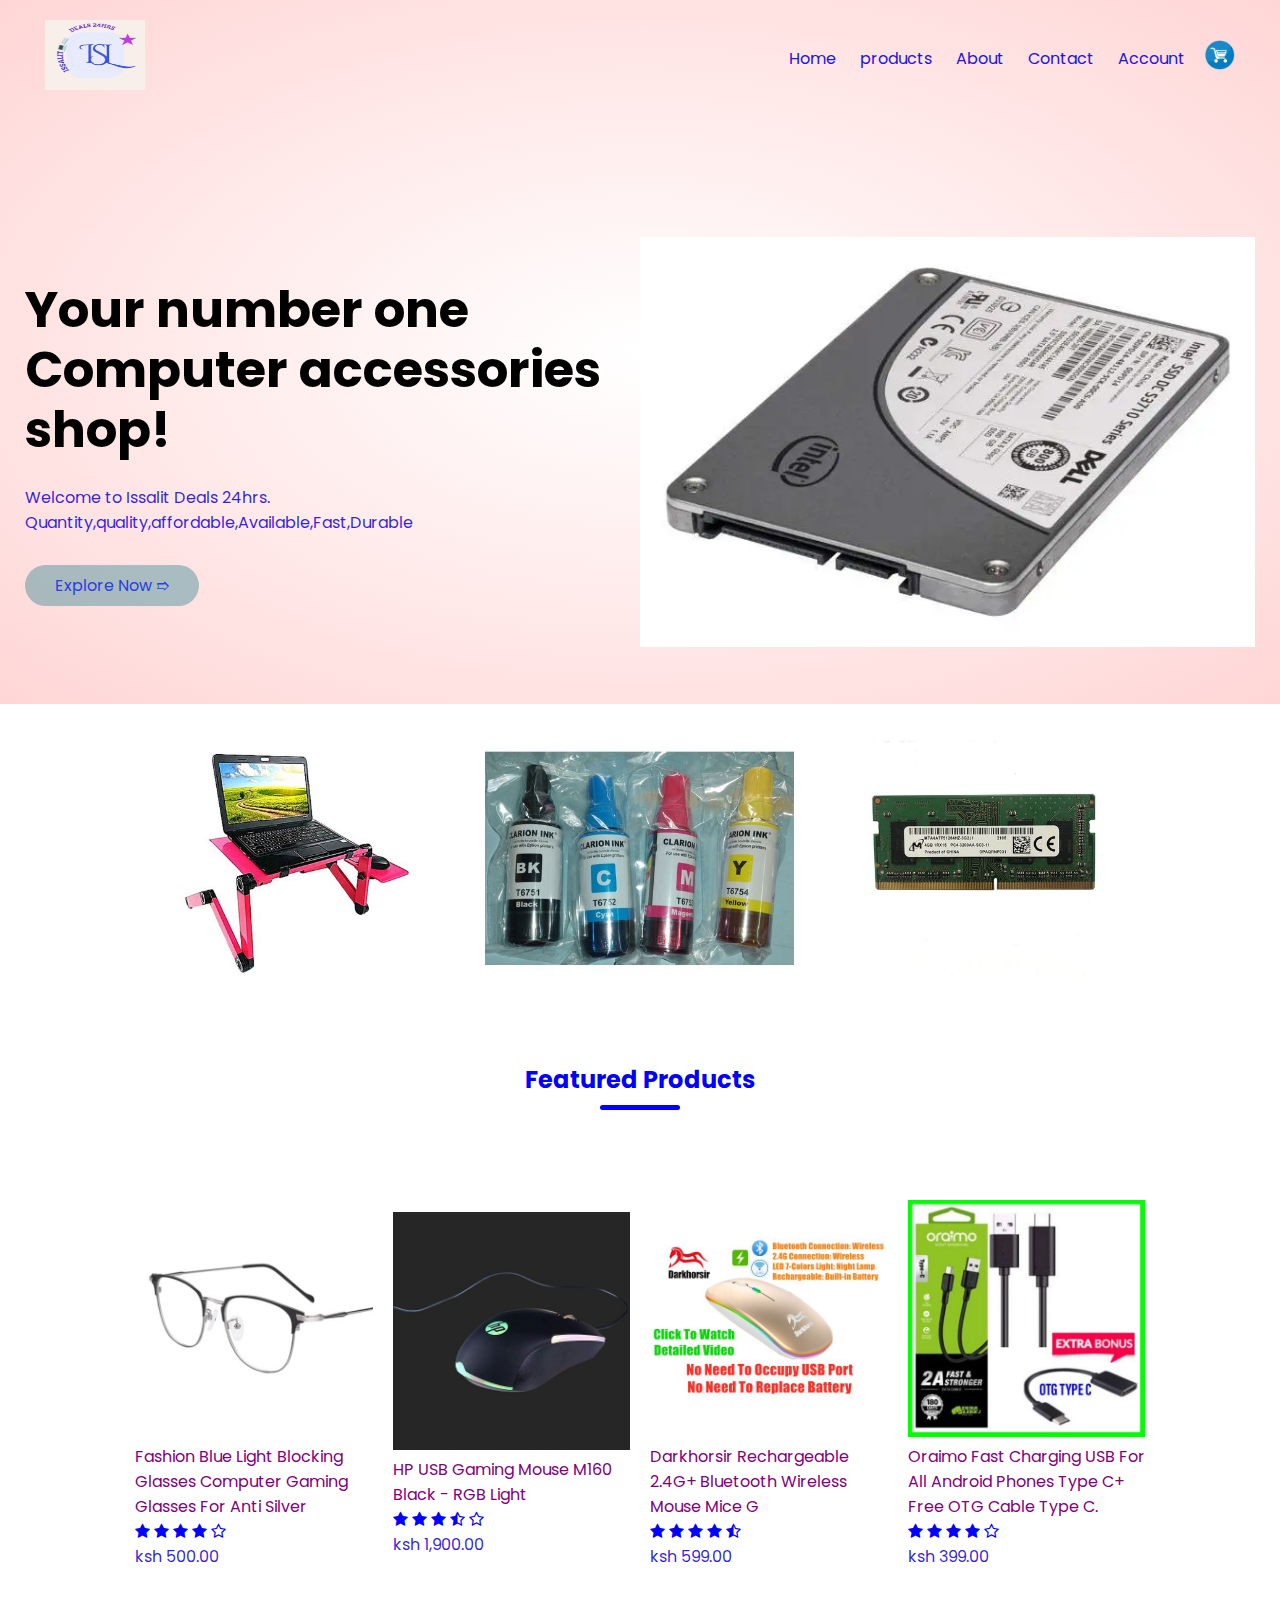
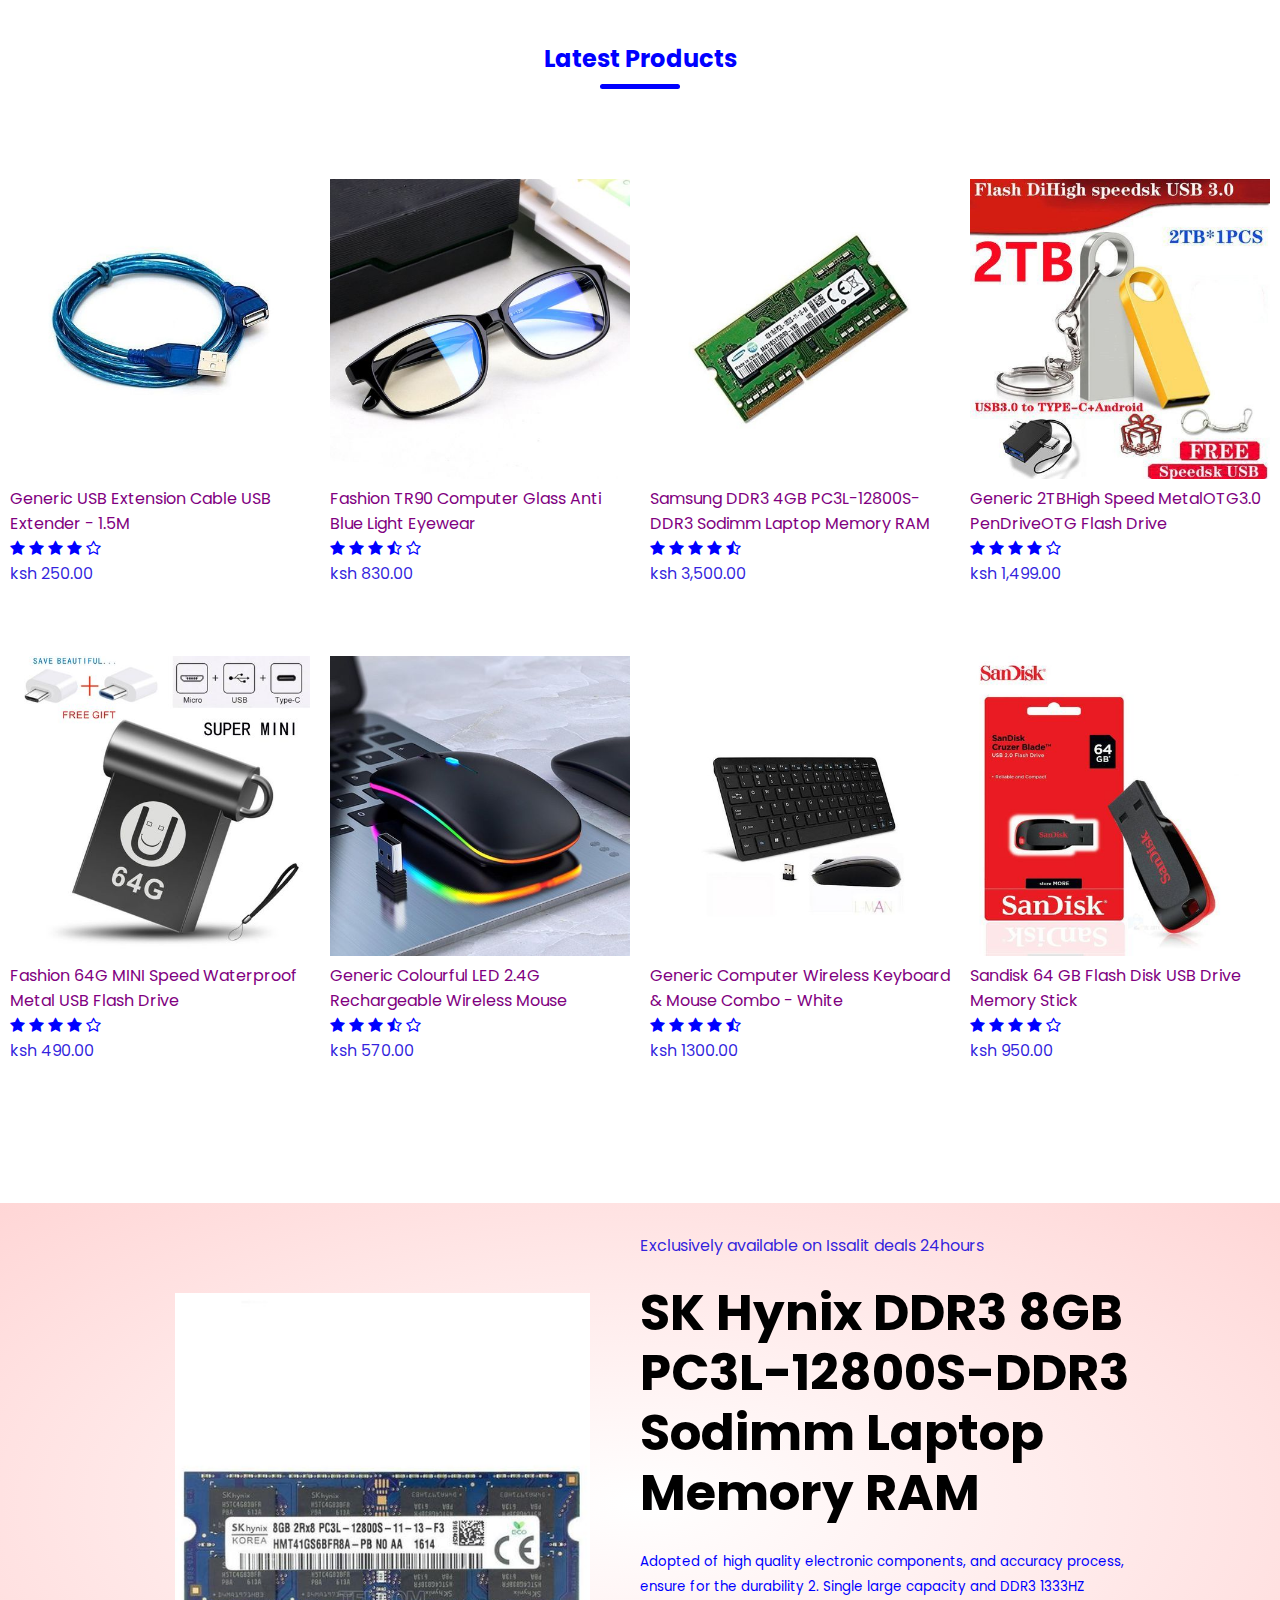
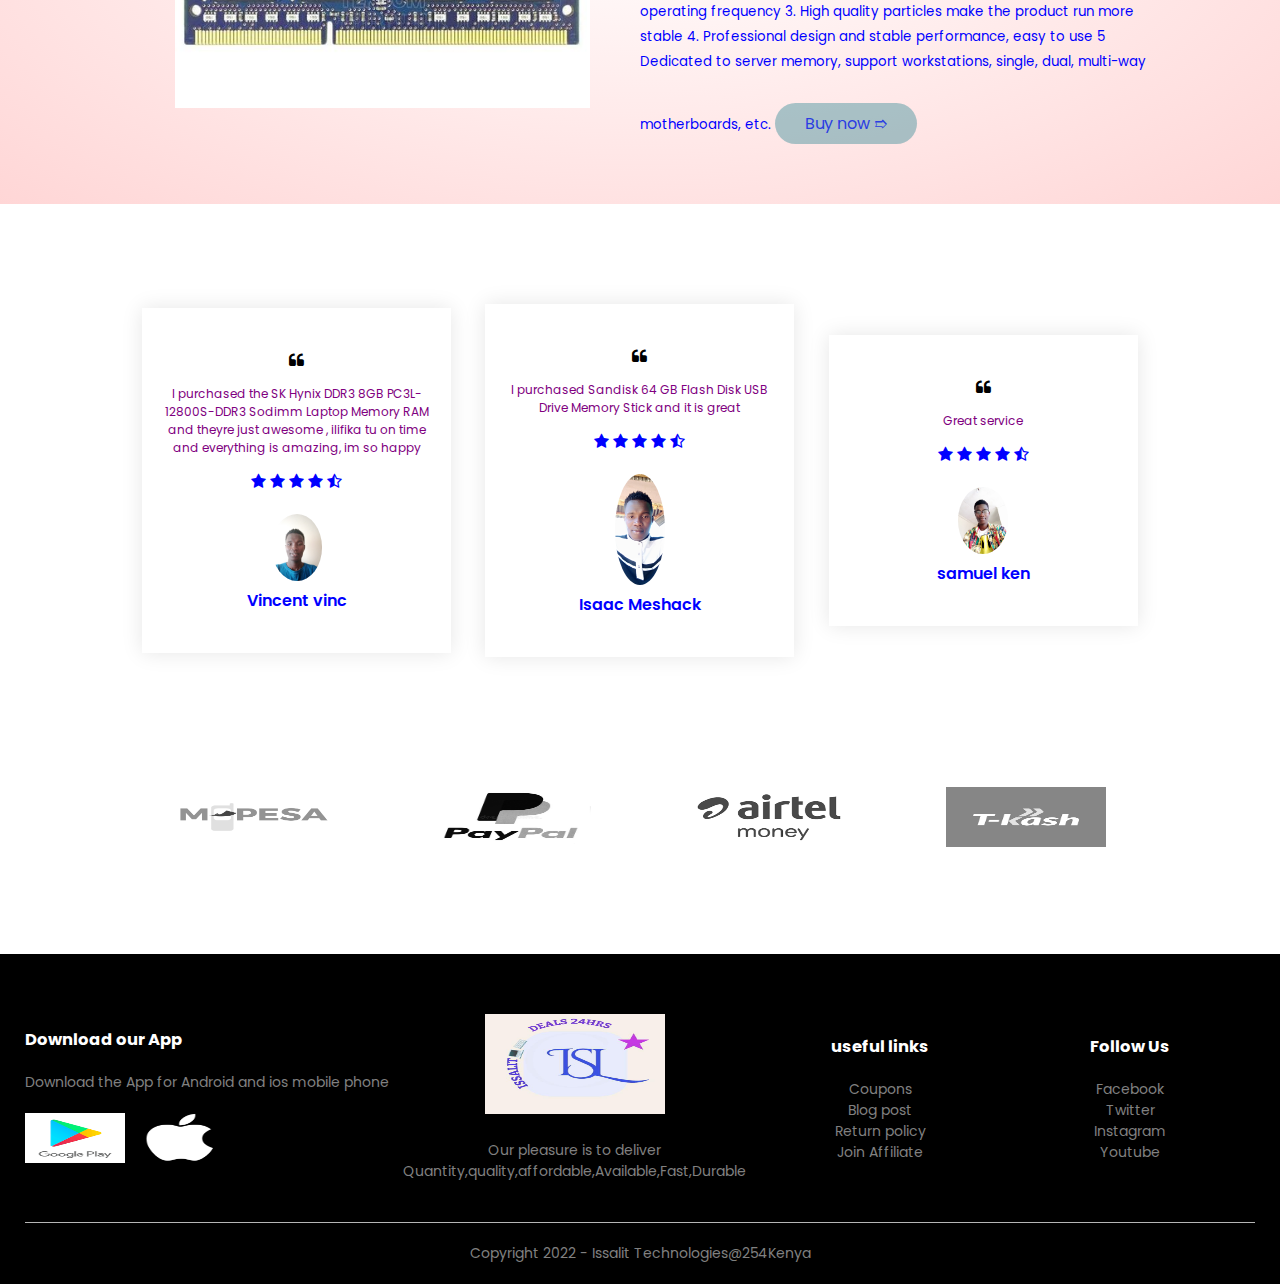
<file: index.html>
<!DOCTYPE html>
<html>
<head>
    <meta charset="UTF-8">
    <meta name="viewport" content="width=device-width, initial-scale=1.0">
<title>"Issalit Deals 24 hours "</title>
<link rel="stylesheet" href="style.css">
<link rel="preconnect" href="https://fonts.googleapis.com">
<link rel="preconnect" href="https://fonts.gstatic.com" crossorigin>
<link href="https://fonts.googleapis.com/css2?family=Poppins:ital,wght@0,300;0,400;0,500;0,600;1,700&display=swap" rel="stylesheet">
<link rel="stylesheet" href="https://stackpath.bootstrapcdn.com/font-awesome/4.7.0/css/font-awesome.min.css">

</head>
<body>
<div class="header">
<div class="container">

    <div class="navbar">
         <div class="logo">
         <a href="index.html"><img src="images/logo 23.jpeg" width="100px" height="70px"></a>
        </div>
  <nav>
      <ul id="MenuItems">  
          <li><a href="index.html">Home</a></li>
          <li><a href="productspage.html">products</a></li>
          <li><a href="">About</a></li>
          <li><a href="">Contact</a></li>
          <li><a href="account.html">Account</a></li>
        </ul> 
  </nav>
  <a href="cart.html"><img src="images/cart.png" width="30px" height="30px" class="cart"></a>
  <img src="images/circled-menu.png" class="menu-icon" onclick="menutoggle()">
</div>
<div class="row">
<div class="col-2">
<h1>Your number one<br> Computer accessories shop!</h1>
<p>Welcome to Issalit Deals 24hrs.<br> Quantity,quality,affordable,Available,Fast,Durable</p>
<a href="" class="btn">Explore Now &#10161;</a>
</div>
<div class="col-2">
<img src="images/ssd43.webp">
</div>
</div>

</div>   

</div>

<!---------featured categories--------->
<div class=".categories">
    <div class="small-container">
        <div class="row">
            <div class="col-3">
                <img src="images/Mobile Laptop Standing Desk with Mouse pad..jpg">
            </div>
            <div class="col-3">
                <img src="images/Clarion REFILL INK For EPSON(4pcs) ksh 1500.jpg">
    
            </div>
            <div class="col-3">
                <img src="images/Micron 4GB DDR4, 3200MHz SODIMM Laptop RAM - MTA4ATF51264HZ-3G2J1.jpg">
            </div>
            
        </div>

    </div>
    <!---------featured products--------->
<div class="small-container">
    <h2 class="title">Featured Products</h2>
    <div class="row">
        <div class="col-4">
            <a href="product-details.html"><img src="images/6th.jpg"></a>
            <a href="product-details.html"><h4>Fashion Blue Light Blocking Glasses Computer Gaming Glasses For Anti Silver </h4></a>
<div class="rating">
    <i class="fa fa-star"></i>
    <i class="fa fa-star"></i>
    <i class="fa fa-star"></i>
    <i class="fa fa-star"></i>
    <i class="fa fa-star-o"></i>
</div>
<p> ksh 500.00</p>
        </div>
        <div class="col-4">
            <img src="images/HP USB Gaming Mouse M160 Black - RGB Light ksh 1900.jpg">
<h4>HP USB Gaming Mouse M160 Black - RGB Light </h4>
<div class="rating">
    <i class="fa fa-star"></i>
    <i class="fa fa-star"></i>
    <i class="fa fa-star"></i>
    <i class="fa fa-star-half-o"></i>
    <i class="fa fa-star-o"></i>
</div>
<p> ksh 1,900.00</p>
        </div>
        <div class="col-4">
            <img src="images/Darkhorsir Rechargeable 2.4G+ Bluetooth Wireless Mouse Mice G 599.jpg">
<h4>Darkhorsir Rechargeable 2.4G+ Bluetooth Wireless Mouse Mice G </h4>
<div class="rating">
    <i class="fa fa-star"></i>
    <i class="fa fa-star"></i>
    <i class="fa fa-star"></i>
    <i class="fa fa-star"></i>
    <i class="fa fa-star-half-o"></i>
</div>
<p> ksh 599.00</p>
        </div>
        <div class="col-4">
            <img src="images/Oraimo Fast Charging USB For All Android Phones Type C+ Free OTG Cable Type C. ksh 399.jpg">
<h4>Oraimo Fast Charging USB For All Android Phones Type C+ Free OTG Cable Type C. </h4>
<div class="rating">
    <i class="fa fa-star"></i>
    <i class="fa fa-star"></i>
    <i class="fa fa-star"></i>
    <i class="fa fa-star"></i>
    <i class="fa fa-star-o"></i>
</div>
<p> ksh 399.00</p>
        </div>
</div>
</div>
<h2 class="title">Latest Products</h2>
<div class="row">
    <div class="col-4">
        <img src="images/Generic USB Extension Cable USB Extender - 1.5M ksh 250.jpg">
<h4>Generic USB Extension Cable USB Extender - 1.5M </h4>
<div class="rating">
<i class="fa fa-star"></i>
<i class="fa fa-star"></i>
<i class="fa fa-star"></i>
<i class="fa fa-star"></i>
<i class="fa fa-star-o"></i>
</div>
<p> ksh 250.00</p>
    </div>
    <div class="col-4">
        <img src="images/Fashion TR90 Computer Glass Anti Blue Light Eyewear ksh 830.jpg">
<h4>Fashion TR90 Computer Glass Anti Blue Light Eyewear </h4>
<div class="rating">
<i class="fa fa-star"></i>
<i class="fa fa-star"></i>
<i class="fa fa-star"></i>
<i class="fa fa-star-half-o"></i>
<i class="fa fa-star-o"></i>
</div>
<p> ksh 830.00</p>
    </div>
    <div class="col-4">
        <img src="images/Samsung DDR3 4GB PC3L-12800S-DDR3 Sodimm Laptop Memory RAM ksh 3500.jpg">
<h4>Samsung DDR3 4GB PC3L-12800S-DDR3 Sodimm Laptop Memory RAM </h4>
<div class="rating">
<i class="fa fa-star"></i>
<i class="fa fa-star"></i>
<i class="fa fa-star"></i>
<i class="fa fa-star"></i>
<i class="fa fa-star-half-o"></i>
</div>
<p> ksh 3,500.00</p>
    </div>
    <div class="col-4">
        <img src="images/Generic 2TBHigh Speed MetalOTG3.0 PenDriveOTG Flash Drive ksh 1499.jpg">
<h4>Generic 2TBHigh Speed MetalOTG3.0 PenDriveOTG Flash Drive </h4>
<div class="rating">
<i class="fa fa-star"></i>
<i class="fa fa-star"></i>
<i class="fa fa-star"></i>
<i class="fa fa-star"></i>
<i class="fa fa-star-o"></i>
</div>
<p> ksh 1,499.00</p>
    </div>
    </div>
    <div class="row">
        <div class="col-4">
            <img src="images/Fashion 64G MINI Speed Waterproof Metal USB Flash Drive ksh 490.jpg">
<h4>Fashion 64G MINI Speed Waterproof Metal USB Flash Drive </h4>
<div class="rating">
    <i class="fa fa-star"></i>
    <i class="fa fa-star"></i>
    <i class="fa fa-star"></i>
    <i class="fa fa-star"></i>
    <i class="fa fa-star-o"></i>
</div>
<p> ksh 490.00</p>
        </div>
        <div class="col-4">
            <img src="images/Generic Colourful LED 2.4G Rechargeable Wireless Mouse ksh 570.jpg">
<h4>Generic Colourful LED 2.4G Rechargeable Wireless Mouse </h4>
<div class="rating">
    <i class="fa fa-star"></i>
    <i class="fa fa-star"></i>
    <i class="fa fa-star"></i>
    <i class="fa fa-star-half-o"></i>
    <i class="fa fa-star-o"></i>
</div>
<p> ksh 570.00</p>
        </div>
        <div class="col-4">
            <img src="images/Generic Computer Wireless Keyboard & Mouse Combo - White ksh 1300.jpg">
<h4>Generic Computer Wireless Keyboard & Mouse Combo - White </h4>
<div class="rating">
    <i class="fa fa-star"></i>
    <i class="fa fa-star"></i>
    <i class="fa fa-star"></i>
    <i class="fa fa-star"></i>
    <i class="fa fa-star-half-o"></i>
</div>
<p> ksh 1300.00</p>
        </div>
        <div class="col-4">
            <img src="images/Sandisk 64 GB Flash Disk USB Drive Memory Stick ksh 950.jpg">
<h4>Sandisk 64 GB Flash Disk USB Drive Memory Stick </h4>
<div class="rating">
    <i class="fa fa-star"></i>
    <i class="fa fa-star"></i>
    <i class="fa fa-star"></i>
    <i class="fa fa-star"></i>
    <i class="fa fa-star-o"></i>
</div>
<p> ksh 950.00</p>
        </div>
    </div>
</div>

</div>
</div>
</div>

</div>
<!---------offer--------->
<div class="offer">
    <div class="small-container">
        <div class="row">
            <div class="col-2">
                <img src="images/SK Hynix DDR3 8GB PC3L-12800S-DDR3 Sodimm Laptop Memory RAM ksh 4,999.jpg" class="offer-img">
            </div>
            <div class="col-2">
                <p>Exclusively available on Issalit deals 24hours</p>
                <h1>SK Hynix DDR3 8GB PC3L-12800S-DDR3 Sodimm Laptop Memory RAM</h1>
                <small> Adopted of high quality electronic components, and accuracy process, ensure for the durability
                    2. Single large capacity and DDR3 1333HZ operating frequency
                    3. High quality particles make the product run more stable
                    4. Professional design and stable performance, easy to use
                    5 Dedicated to server memory, support workstations, single, dual, multi-way motherboards, etc.</small>
                    <a href="" class="btn">Buy now &#10161;</a>
            </div>
        </div>
    </div>
</div>

<!--------testimonials------->
<div class="testimonial">
    <div class="small-container">
        <div class="row">
            <div class="col-3">
                <i class="fa fa-quote-left"></i>
                <p> I purchased the SK Hynix DDR3 8GB PC3L-12800S-DDR3 Sodimm Laptop Memory RAM and theyre just awesome , ilifika tu on time and everything is amazing, im so happy</p>
                        <div class="rating">
                            <i class="fa fa-star"></i>
                            <i class="fa fa-star"></i>
                            <i class="fa fa-star"></i>
                            <i class="fa fa-star"></i>
                            <i class="fa fa-star-half-o"></i>
                        </div>
                <img src="images/IMG_20221006_113308_971.jpg">
                <h3>Vincent vinc</h3>
            </div>
            <div class="col-3">
                <i class="fa fa-quote-left"></i>
                <p> I purchased Sandisk 64 GB Flash Disk USB Drive Memory Stick and it is great</p>
                        <div class="rating">
                            <i class="fa fa-star"></i>
                            <i class="fa fa-star"></i>
                            <i class="fa fa-star"></i>
                            <i class="fa fa-star"></i>
                            <i class="fa fa-star-half-o"></i>
                        </div>
                <img src="images/IMG_20221102_100000_733.jpg">
                <h3>Isaac Meshack</h3>
            </div>
            <div class="col-3">
                <i class="fa fa-quote-left"></i>
                <p> Great service</p>
                        <div class="rating">
                            <i class="fa fa-star"></i>
                            <i class="fa fa-star"></i>
                            <i class="fa fa-star"></i>
                            <i class="fa fa-star"></i>
                            <i class="fa fa-star-half-o"></i>
                        </div>
                <img src="images/IMG_20221121_141202_885.jpg">
                <h3>samuel ken</h3>
            </div>
        </div>
    </div>
</div>
<!--------------brands---------->
<div class="brands">
    <div class="small-container">
        <div class="row">
            <div class="col-5">
                <img src="images/2560px-M-PESA_LOGO-01.svg.png">
            </div>
            <div class="col-5">
                <img src="images/paypal.jpg">
            </div>
            <div class="col-5">
                <img src="images/airtel.png">
            </div>
            <div class="col-5">
                <img src="images/tkash.png">
            </div>
        </div>
    </div>
</div>
<!-----------footer----------->
<div class="footer">
    <div class="container">
        <div class="row">
            <div class="footer-col-1">
                <h3>Download our App</h3>
                <p>Download the App for Android and ios mobile phone   </p>
                <div class="app-logo">
                    <img src="images/playstore.png">
                    <img src="images/apple-emblem.jpg">
                </div>
            </div>
            <div class="footer-col-2">
                <img src="images/logo 23.jpeg">
                <p>Our pleasure is to deliver Quantity,quality,affordable,Available,Fast,Durable </p>
            </div>
            <div class="footer-col-3">
                <h3>useful links</h3>
                <ul>
                    <li>Coupons</li>
                    <li>Blog post</li>
                    <li>Return policy</li>
                    <li>Join Affiliate</li>
                </ul>
            </div>
            <div class="footer-col-4">
                <h3>Follow Us</h3>
                <ul>
                    <li>Facebook</li>
                    <li>Twitter</li>
                    <li>Instagram</li>
                    <li>Youtube</li>
                </ul>
            </div>
         </div>
         <hr>
         <p class="copyright">Copyright 2022 - Issalit Technologies@254Kenya</p>
    </div>
</div>
<!--------------Js for toggle Menu------------->
<script>
    var MenuItems = document.getElementById("MenuItems");
    MenuItems.style.maxHeight = "0px";
    function menutoggle(){
        if(MenuItems.style.maxHeight == "0px")
        {
            MenuItems.style.maxHeight = "200px";
        }
        else
        {
            MenuItems.style.maxHeight = "0px";
        }
    }
</script>

</body>
</html>
</file>
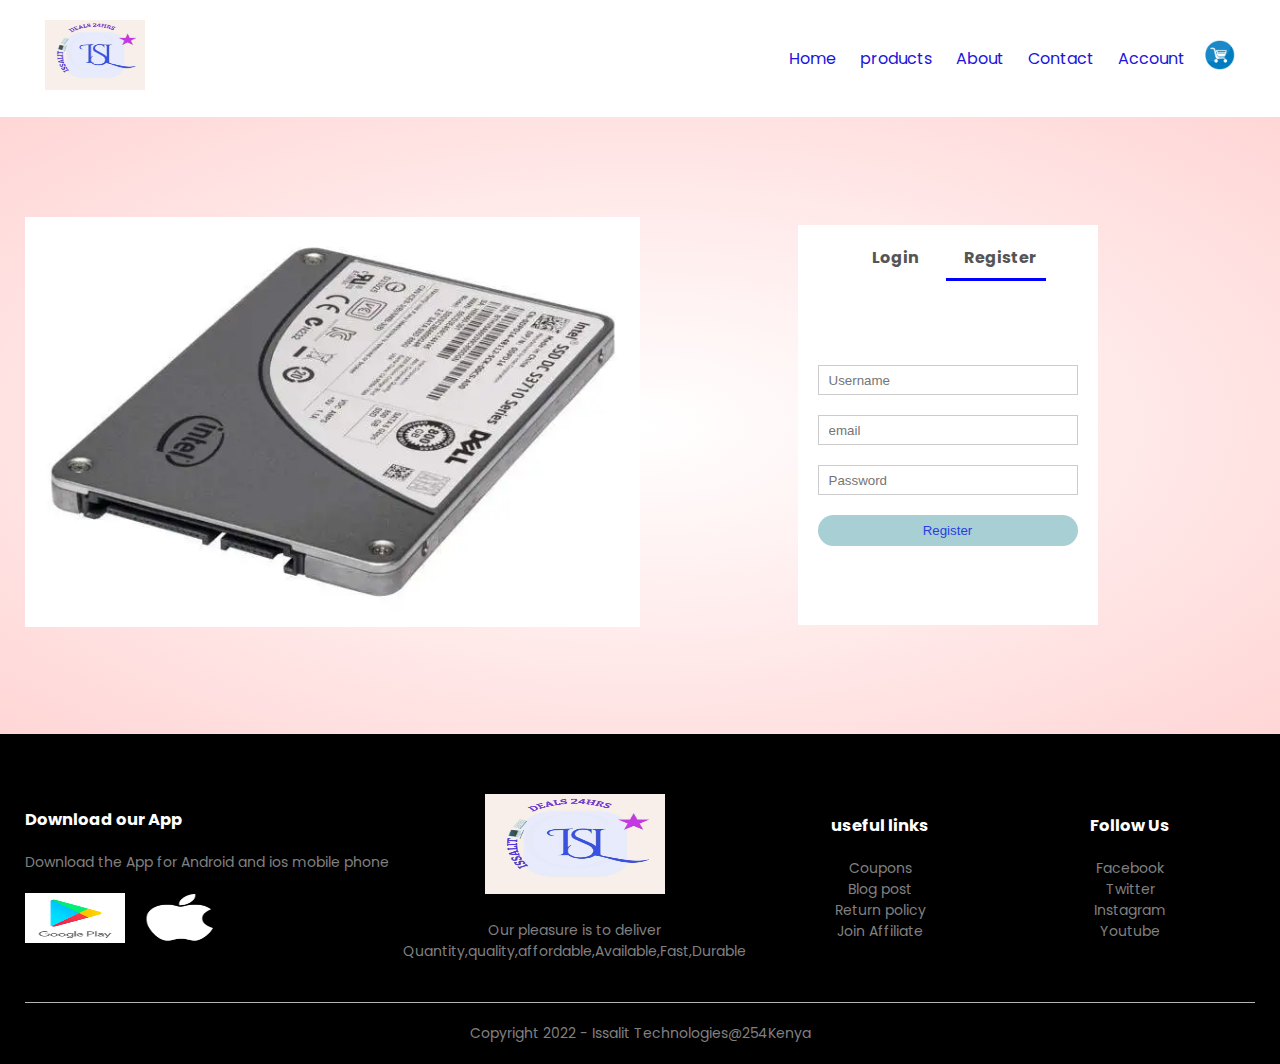
<file: account.html>
<!DOCTYPE html>
<html>
<head>
    <meta charset="UTF-8">
    <meta name="viewport" content="width=device-width, initial-scale=1.0">
<title>"All products - Issalit Deals 24 hours "</title>
<link rel="stylesheet" href="style.css">
<link rel="preconnect" href="https://fonts.googleapis.com">
<link rel="preconnect" href="https://fonts.gstatic.com" crossorigin>
<link href="https://fonts.googleapis.com/css2?family=Poppins:ital,wght@0,300;0,400;0,500;0,600;1,700&display=swap" rel="stylesheet">
<link rel="stylesheet" href="https://stackpath.bootstrapcdn.com/font-awesome/4.7.0/css/font-awesome.min.css">

</head>
<body>

<div class="container">

    <div class="navbar">
         <div class="logo">
            <a href="index.html"><img src="images/logo 23.jpeg" width="100px" height="70px"></a>
        </div>
  <nav>
      <ul id="MenuItems">  
        <li><a href="index.html">Home</a></li>
        <li><a href="productspage.html">products</a></li>
        <li><a href="">About</a></li>
        <li><a href="">Contact</a></li>
        <li><a href="account.html">Account</a></li>
        </ul> 
  </nav>
  <a href="cart.html"><img src="images/cart.png" width="30px" height="30px" class="cart"></a>
  <img src="images/circled-menu.png" class="menu-icon" onclick="menutoggle()">
</div>
</div>  
<!----------------------Account page---------->
<div class="account-page">
    <div class="container">
        <div class="row">
            <div class="col-2">
                <img src="images/ssd43.webp" width="100%">
            </div>
            <div class="col-2">
                <div class="form-container">
                    <div class="form-btn">
                        <span onclick="login()">Login</span>
                        <span onclick="register()">Register</span>
                        <hr id="Indicator">
                    </div>
                    <form id="Loginform">
                        <input type="text" placeholder="Username">
                        <input type="Password" placeholder="Password">
                        <button type="submit" class="btn">Login</button>
                        <a href="">Forgot password</a>
                    </form>
                    <form id="Regform">
                        <input type="text" placeholder="Username">
                        <input type="email" placeholder="email">
                        <input type="Password" placeholder="Password">
                        <button type="submit" class="btn">Register</button> 
                    </form>
                </div>
            </div>
        </div>
    </div>
</div>






   <!-----------footer----------->
<div class="footer">
    <div class="container">
        <div class="row">
            <div class="footer-col-1">
                <h3>Download our App</h3>
                <p>Download the App for Android and ios mobile phone   </p>
                <div class="app-logo">
                    <img src="images/playstore.png">
                    <img src="images/apple-emblem.jpg">
                </div>
            </div>
            <div class="footer-col-2">
                <img src="images/logo 23.jpeg">
                <p>Our pleasure is to deliver Quantity,quality,affordable,Available,Fast,Durable </p>
            </div>
            <div class="footer-col-3">
                <h3>useful links</h3>
                <ul>
                    <li>Coupons</li>
                    <li>Blog post</li>
                    <li>Return policy</li>
                    <li>Join Affiliate</li>
                </ul>
            </div>
            <div class="footer-col-4">
                <h3>Follow Us</h3>
                <ul>
                    <li>Facebook</li>
                    <li>Twitter</li>
                    <li>Instagram</li>
                    <li>Youtube</li>
                </ul>
            </div>
         </div>
         <hr>
         <p class="copyright">Copyright 2022 - Issalit Technologies@254Kenya</p>
    </div>
</div>
<!--------------Js for toggle Menu------------->
<script>
    var MenuItems = document.getElementById("MenuItems");
    MenuItems.style.maxHeight = "0px";
    function menutoggle()
    {
        if(MenuItems.style.maxHeight == "0px")
        {
            MenuItems.style.maxHeight = "200px";
        }
        else
        {
            MenuItems.style.maxHeight = "0px";
        }
    }
</script>
<!--------------Js for toggle form------------->
<script>
    var Loginform = document.getElementById("Loginform");
    var Regform = document.getElementById("Regform");
    var Indicator = document.getElementById("Indicator");
    function register(){

    Regform.style.transform = "translateX(0px)";
    Loginform.style.transform = "translateX(0px)";
    Indicator.style.transform = "translateX(100px)";
    }

    function login(){

Regform.style.transform = "translateX(300px)";
Loginform.style.transform = "translateX(300px)";
Indicator.style.transform = "translateX(0px)";
}
</script>


</body>
</html>
</file>
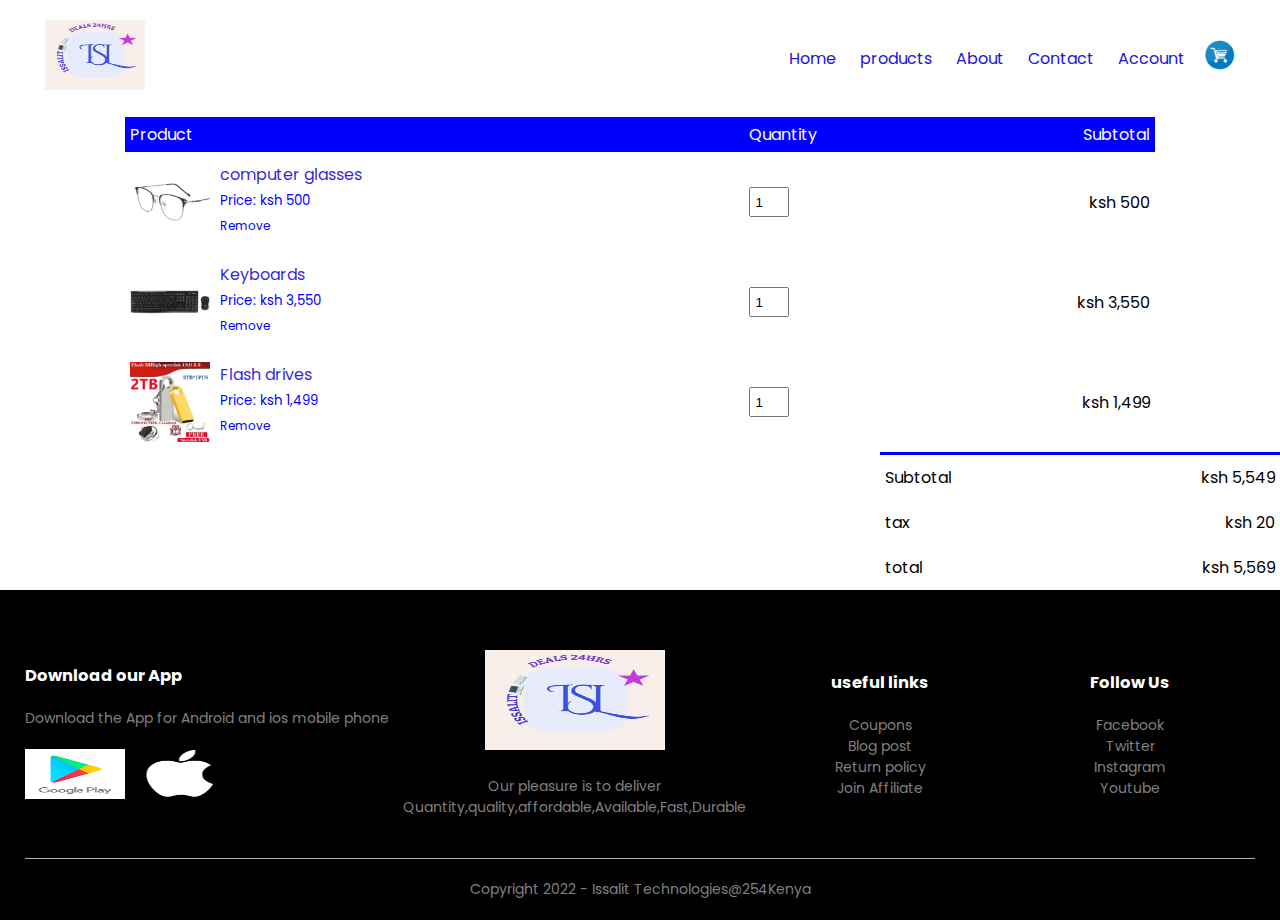
<file: cart.html>
<!DOCTYPE html>
<html>
<head>
    <meta charset="UTF-8">
    <meta name="viewport" content="width=device-width, initial-scale=1.0">
<title>"All products - Issalit Deals 24 hours "</title>
<link rel="stylesheet" href="style.css">
<link rel="preconnect" href="https://fonts.googleapis.com">
<link rel="preconnect" href="https://fonts.gstatic.com" crossorigin>
<link href="https://fonts.googleapis.com/css2?family=Poppins:ital,wght@0,300;0,400;0,500;0,600;1,700&display=swap" rel="stylesheet">
<link rel="stylesheet" href="https://stackpath.bootstrapcdn.com/font-awesome/4.7.0/css/font-awesome.min.css">

</head>
<body>

<div class="container">

    <div class="navbar">
         <div class="logo">
            <a href="index.html"><img src="images/logo 23.jpeg" width="100px" height="70px"></a>
        </div>
  <nav>
      <ul id="MenuItems">  
        <li><a href="index.html">Home</a></li>
        <li><a href="productspage.html">products</a></li>
        <li><a href="">About</a></li>
        <li><a href="">Contact</a></li>
        <li><a href="account.html">Account</a></li>
        </ul> 
  </nav>
  <a href="cart.html"><img src="images/cart.png" width="30px" height="30px" class="cart"></a>
  <img src="images/circled-menu.png" class="menu-icon" onclick="menutoggle()">
</div>
</div>  
<!----------cart items details------------>
<div class="small-container cat-page">
    <table>
        <tr>
            <th>Product</th>
            <th>Quantity</th>
            <th>Subtotal</th>
        </tr>
        <tr>
            <td>
               <div class="cart-info">
                <img src="images/6th.jpg">
                <div>
                    <p>computer glasses</p>
                    <small>Price: ksh 500</small>
                    <br> 
                    <a href="">Remove</a>
                </div>
               </div> 

            </td>
            <td><input type="number" value="1"></td>
            <td>ksh 500</td>
        </tr>
        <tr>
            <td>
               <div class="cart-info">
                <img src="images/Logitech MK270 - Wireless Keyboard And Mouse - Black 3550.jpg">
                <div>
                    <p>Keyboards</p>
                    <small>Price: ksh 3,550</small>
                    <br> 
                    <a href="">Remove</a>
                </div>
               </div> 

            </td>
            <td><input type="number" value="1"></td>
            <td>ksh 3,550</td>
        </tr>
        <tr>
            <td>
               <div class="cart-info">
                <img src="images/Generic 2TBHigh Speed MetalOTG3.0 PenDriveOTG Flash Drive ksh 1499.jpg">
                <div>
                    <p>Flash drives</p>
                    <small>Price: ksh 1,499</small>
                    <br> 
                    <a href="">Remove</a>
                </div>
               </div> 

            </td>
            <td><input type="number" value="1"></td>
            <td>ksh 1,499</td>
        </tr>
        
    </table>
</div>
<div>
    <div class="total-price">
        <table>
            <tr>
                <td>Subtotal</td>
                <td>ksh 5,549</td>
            </tr>
            <tr>
                <td>tax</td>
                <td>ksh 20</td>
            </tr>
            <tr>
                <td>total</td>
                <td>ksh 5,569</td>
            </tr>
            
        </table>
    </div>
</div>


   <!-----------footer----------->
<div class="footer">
    <div class="container">
        <div class="row">
            <div class="footer-col-1">
                <h3>Download our App</h3>
                <p>Download the App for Android and ios mobile phone   </p>
                <div class="app-logo">
                    <img src="images/playstore.png">
                    <img src="images/apple-emblem.jpg">
                </div>
            </div>
            <div class="footer-col-2">
                <img src="images/logo 23.jpeg">
                <p>Our pleasure is to deliver Quantity,quality,affordable,Available,Fast,Durable </p>
            </div>
            <div class="footer-col-3">
                <h3>useful links</h3>
                <ul>
                    <li>Coupons</li>
                    <li>Blog post</li>
                    <li>Return policy</li>
                    <li>Join Affiliate</li>
                </ul>
            </div>
            <div class="footer-col-4">
                <h3>Follow Us</h3>
                <ul>
                    <li>Facebook</li>
                    <li>Twitter</li>
                    <li>Instagram</li>
                    <li>Youtube</li>
                </ul>
            </div>
         </div>
         <hr>
         <p class="copyright">Copyright 2022 - Issalit Technologies@254Kenya</p>
    </div>
</div>
<!--------------Js for toggle Menu------------->
<script>
    var MenuItems = document.getElementById("MenuItems");
    MenuItems.style.maxHeight = "0px";
    function menutoggle()
    {
        if(MenuItems.style.maxHeight == "0px")
        {
            MenuItems.style.maxHeight = "200px";
        }
        else
        {
            MenuItems.style.maxHeight = "0px";
        }
    }
</script>


</body>
</html>
</file>
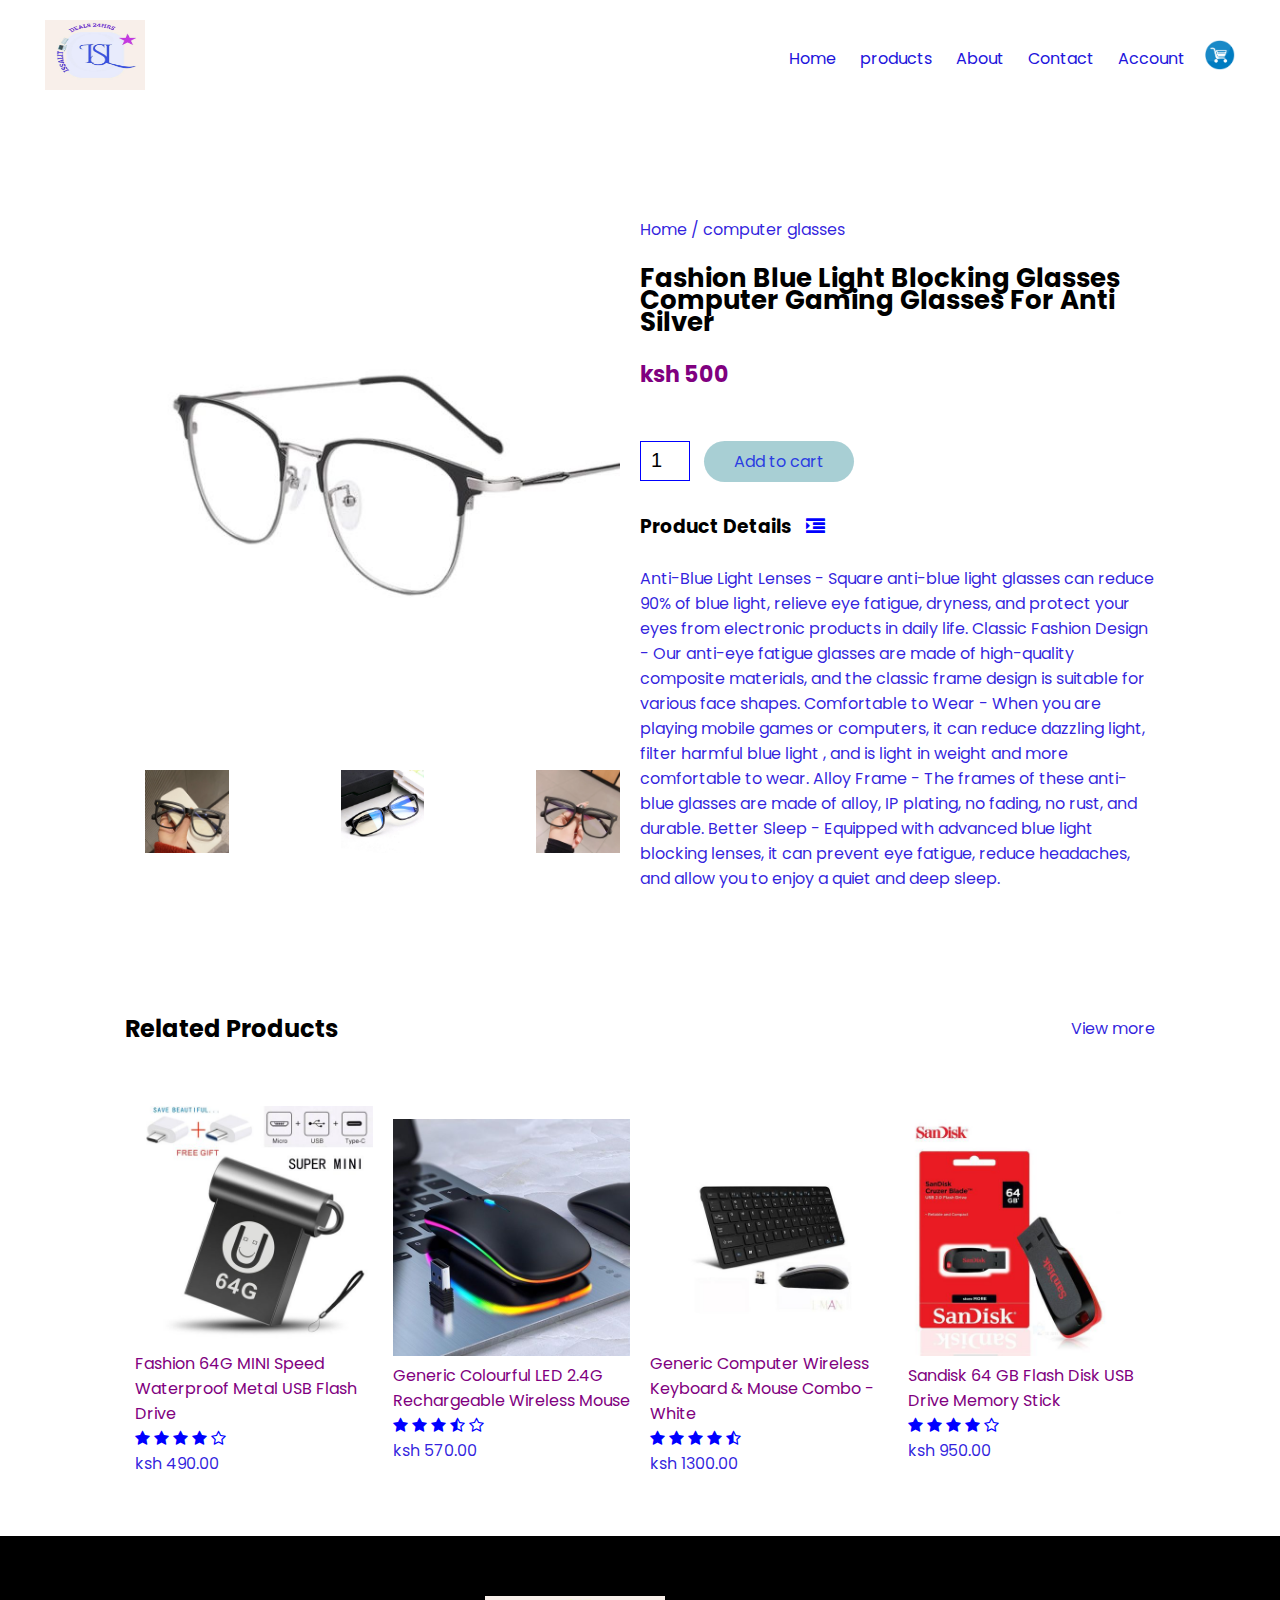
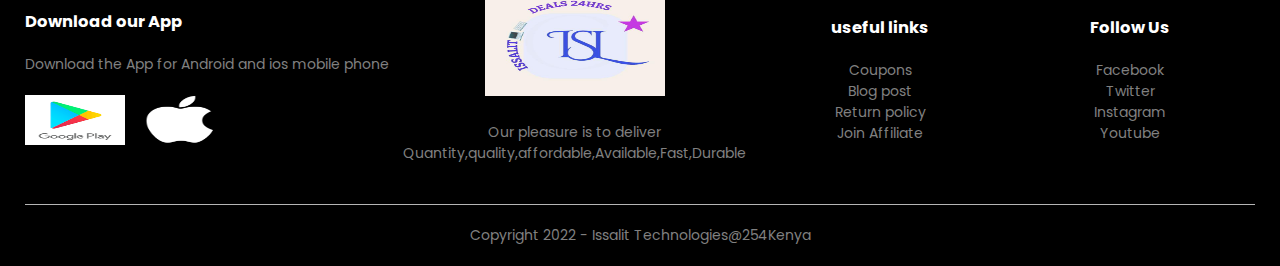
<file: product-details.html>
<!DOCTYPE html>
<html>
<head>
    <meta charset="UTF-8">
    <meta name="viewport" content="width=device-width, initial-scale=1.0">
<title>"All products - Issalit Deals 24 hours "</title>
<link rel="stylesheet" href="style.css">
<link rel="preconnect" href="https://fonts.googleapis.com">
<link rel="preconnect" href="https://fonts.gstatic.com" crossorigin>
<link href="https://fonts.googleapis.com/css2?family=Poppins:ital,wght@0,300;0,400;0,500;0,600;1,700&display=swap" rel="stylesheet">
<link rel="stylesheet" href="https://stackpath.bootstrapcdn.com/font-awesome/4.7.0/css/font-awesome.min.css">

</head>
<body>

<div class="container">

    <div class="navbar">
         <div class="logo">
             <a href="index.html"><img src="images/logo 23.jpeg" width="100px" height="70px"></a>
        </div>
  <nav>
      <ul id="MenuItems">  
        <li><a href="index.html">Home</a></li>
        <li><a href="productspage.html">products</a></li>
        <li><a href="">About</a></li>
        <li><a href="">Contact</a></li>
        <li><a href="account.html">Account</a></li>
        </ul> 
  </nav>
  <a href="cart.html"><img src="images/cart.png" width="30px" height="30px" class="cart"></a>
  <img src="images/circled-menu.png" class="menu-icon" onclick="menutoggle()">
</div>
</div>  

<!----------------single product details--------------->
<div class="small-container single-product">
    <div class="row">
        <div class="col-2">
            <img src="images/6th.jpg" width="100%" id="ProductImg">
        <div class="small-img-row">
            <div class="small-img-col">
                <img src="images/45W.webp" width="100%" class="SmallImg">
            </div>
            <div class="small-img-col">
                <img src="images/Fashion TR90 Computer Glass Anti Blue Light Eyewear ksh 830.jpg" width="100%" class="SmallImg">
            </div>
            <div class="small-img-col">
                <img src="images/Fashion Blue Light Blocking Glasses Computer Gaming Glasses For Anti Silver 23.webp" width="100%" class="SmallImg">
            </div>
        </div>

        </div>
        <div class="col-2">
            <p> Home / computer glasses</p>
            <h1> Fashion Blue Light Blocking Glasses Computer Gaming Glasses For Anti Silver</h1>
            <h4> ksh 500</h4>
            <input type="number" value="1">
        <a href="cart.html" class="btn">Add to cart</a>
            <h3> Product Details <i class="fa fa-indent"></i></h3>
            <br>
            <P> Anti-Blue Light Lenses - Square anti-blue light glasses can reduce 90% of blue light, relieve eye fatigue, dryness, and protect your eyes from electronic products in daily life.
                Classic Fashion Design - Our anti-eye fatigue glasses are made of high-quality composite materials, and the classic frame design is suitable for various face shapes.
                Comfortable to Wear - When you are playing mobile games or computers, it can reduce dazzling light, filter harmful blue light , and is light in weight and more comfortable to wear.
                Alloy Frame - The frames of these anti-blue glasses are made of alloy, IP plating, no fading, no rust, and durable.
                Better Sleep - Equipped with advanced blue light blocking lenses, it can prevent eye fatigue, reduce headaches, and allow you to enjoy a quiet and deep sleep.</P>
        </div>
    </div>
</div>
<!----------------title---------->
<div class="small-container">
    <div class="row row-2">
        <h2>Related Products</h2>
        <p>View more</p>
    </div>
</div>
<!-------products--------->
<div class="small-container">
  
    <div class="row">
        <div class="col-4">
            <img src="images/Fashion 64G MINI Speed Waterproof Metal USB Flash Drive ksh 490.jpg">
<h4>Fashion 64G MINI Speed Waterproof Metal USB Flash Drive </h4>
<div class="rating">
    <i class="fa fa-star"></i>
    <i class="fa fa-star"></i>
    <i class="fa fa-star"></i>
    <i class="fa fa-star"></i>
    <i class="fa fa-star-o"></i>
</div>
<p> ksh 490.00</p>
        </div>
        <div class="col-4">
            <img src="images/Generic Colourful LED 2.4G Rechargeable Wireless Mouse ksh 570.jpg">
<h4>Generic Colourful LED 2.4G Rechargeable Wireless Mouse </h4>
<div class="rating">
    <i class="fa fa-star"></i>
    <i class="fa fa-star"></i>
    <i class="fa fa-star"></i>
    <i class="fa fa-star-half-o"></i>
    <i class="fa fa-star-o"></i>
</div>
<p> ksh 570.00</p>
        </div>
        <div class="col-4">
            <img src="images/Generic Computer Wireless Keyboard & Mouse Combo - White ksh 1300.jpg">
<h4>Generic Computer Wireless Keyboard & Mouse Combo - White </h4>
<div class="rating">
    <i class="fa fa-star"></i>
    <i class="fa fa-star"></i>
    <i class="fa fa-star"></i>
    <i class="fa fa-star"></i>
    <i class="fa fa-star-half-o"></i>
</div>
<p> ksh 1300.00</p>
        </div>
        <div class="col-4">
            <img src="images/Sandisk 64 GB Flash Disk USB Drive Memory Stick ksh 950.jpg">
<h4>Sandisk 64 GB Flash Disk USB Drive Memory Stick </h4>
<div class="rating">
    <i class="fa fa-star"></i>
    <i class="fa fa-star"></i>
    <i class="fa fa-star"></i>
    <i class="fa fa-star"></i>
    <i class="fa fa-star-o"></i>
</div>
<p> ksh 950.00</p>
        </div>
    </div>

</div>
<!-----------footer----------->
<div class="footer">
    <div class="container">
        <div class="row">
            <div class="footer-col-1">
                <h3>Download our App</h3>
                <p>Download the App for Android and ios mobile phone   </p>
                <div class="app-logo">
                    <img src="images/playstore.png">
                    <img src="images/apple-emblem.jpg">
                </div>
            </div>
            <div class="footer-col-2">
                <img src="images/logo 23.jpeg">
                <p>Our pleasure is to deliver Quantity,quality,affordable,Available,Fast,Durable </p>
            </div>
            <div class="footer-col-3">
                <h3>useful links</h3>
                <ul>
                    <li>Coupons</li>
                    <li>Blog post</li>
                    <li>Return policy</li>
                    <li>Join Affiliate</li>
                </ul>
            </div>
            <div class="footer-col-4">
                <h3>Follow Us</h3>
                <ul>
                    <li>Facebook</li>
                    <li>Twitter</li>
                    <li>Instagram</li>
                    <li>Youtube</li>
                </ul>
            </div>
         </div>
         <hr>
         <p class="copyright">Copyright 2022 - Issalit Technologies@254Kenya</p>
    </div>
</div>
<!--------------Js for toggle Menu------------->
<script>
    var MenuItems = document.getElementById("MenuItems");
    MenuItems.style.maxHeight = "0px";
    function menutoggle()
    {
        if(MenuItems.style.maxHeight == "0px")
        {
            MenuItems.style.maxHeight = "200px";
        }
        else
        {
            MenuItems.style.maxHeight = "0px";
        }
    }
</script>
<!------------------js for product gallery----------------->
<script>
    var ProductImg = document.getElementById("ProductImg");
    var SmallImg = document.getElementsByClassName("SmallImg")
    SmallImg[0].onclick = function()
    {
        ProductImg.src = SmallImg[0].src
    }
    SmallImg[1].onclick = function()
    {
        ProductImg.src = SmallImg[1].src
    }
    SmallImg[2].onclick = function()
    {
        ProductImg.src = SmallImg[2].src
    }
    SmallImg[3].onclick = function()
    {
        ProductImg.src = SmallImg[3].src
    }


</script>








</body>
</html>
</file>
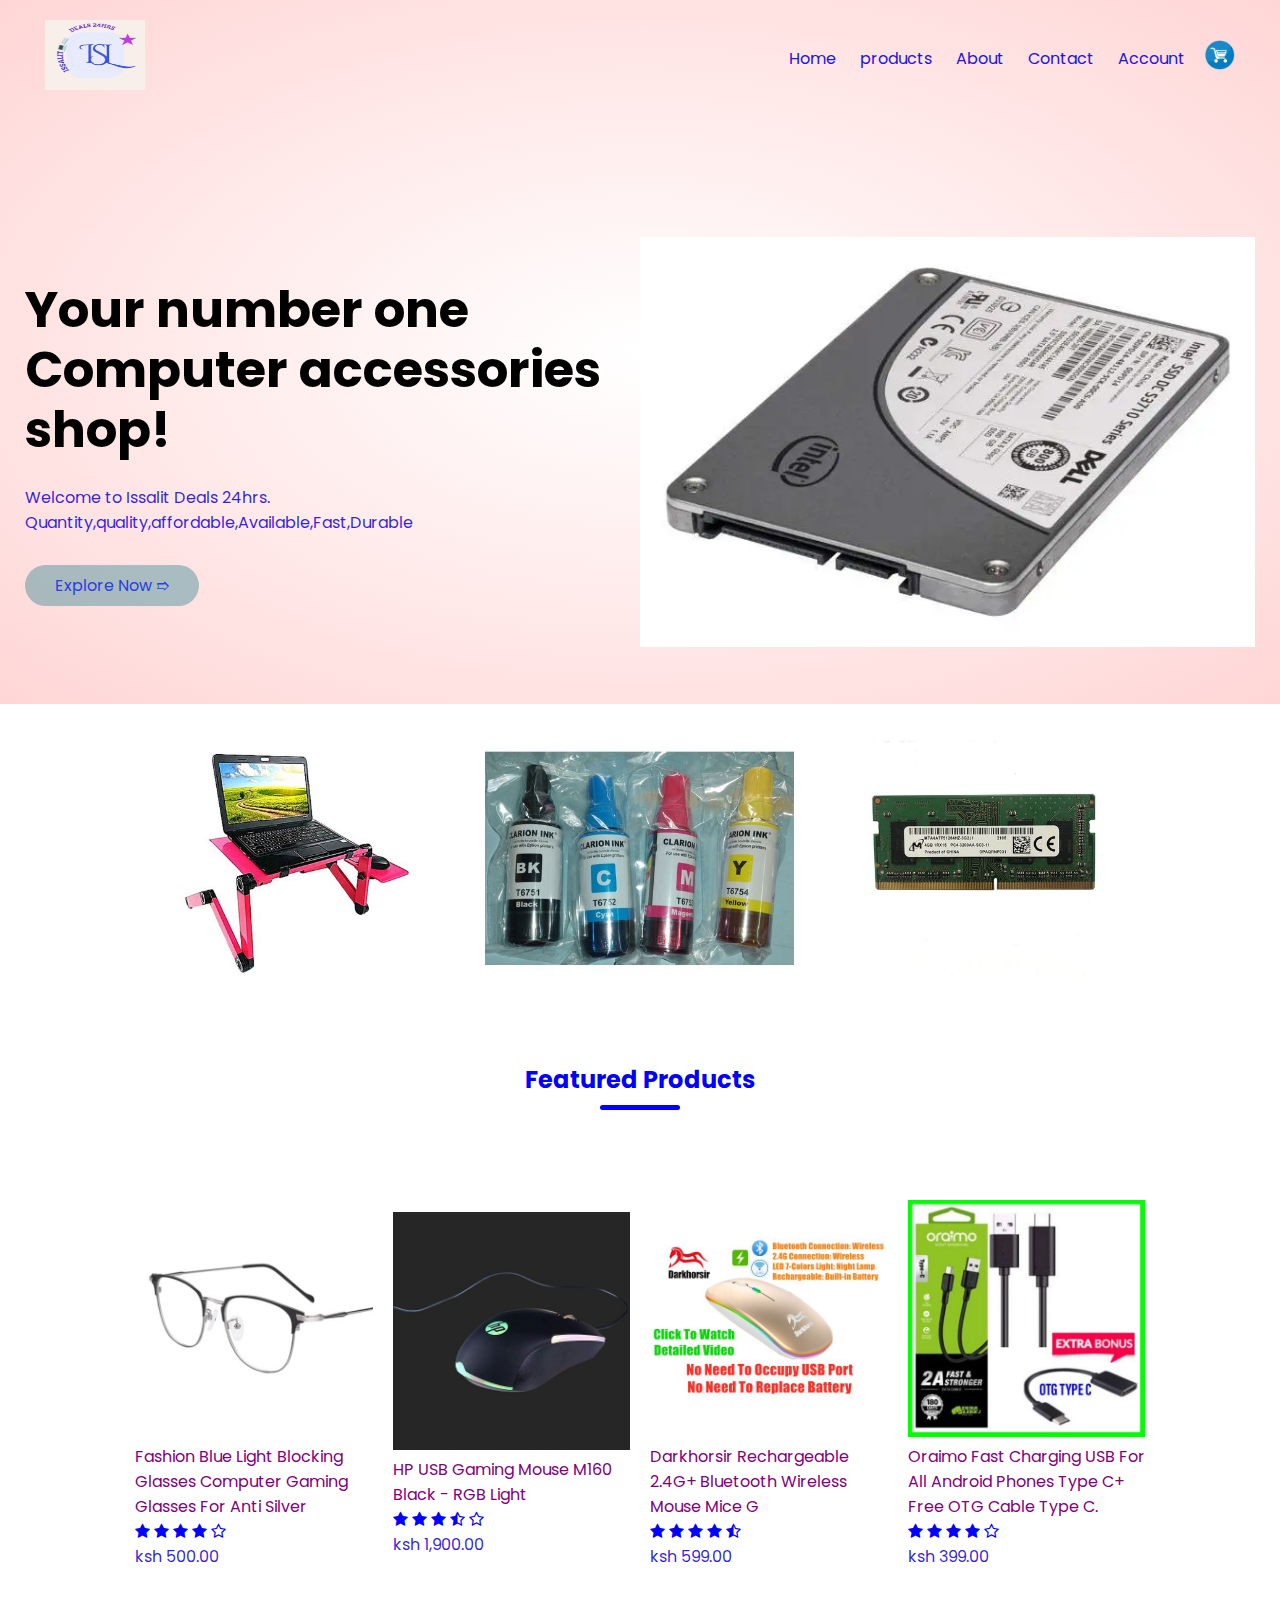
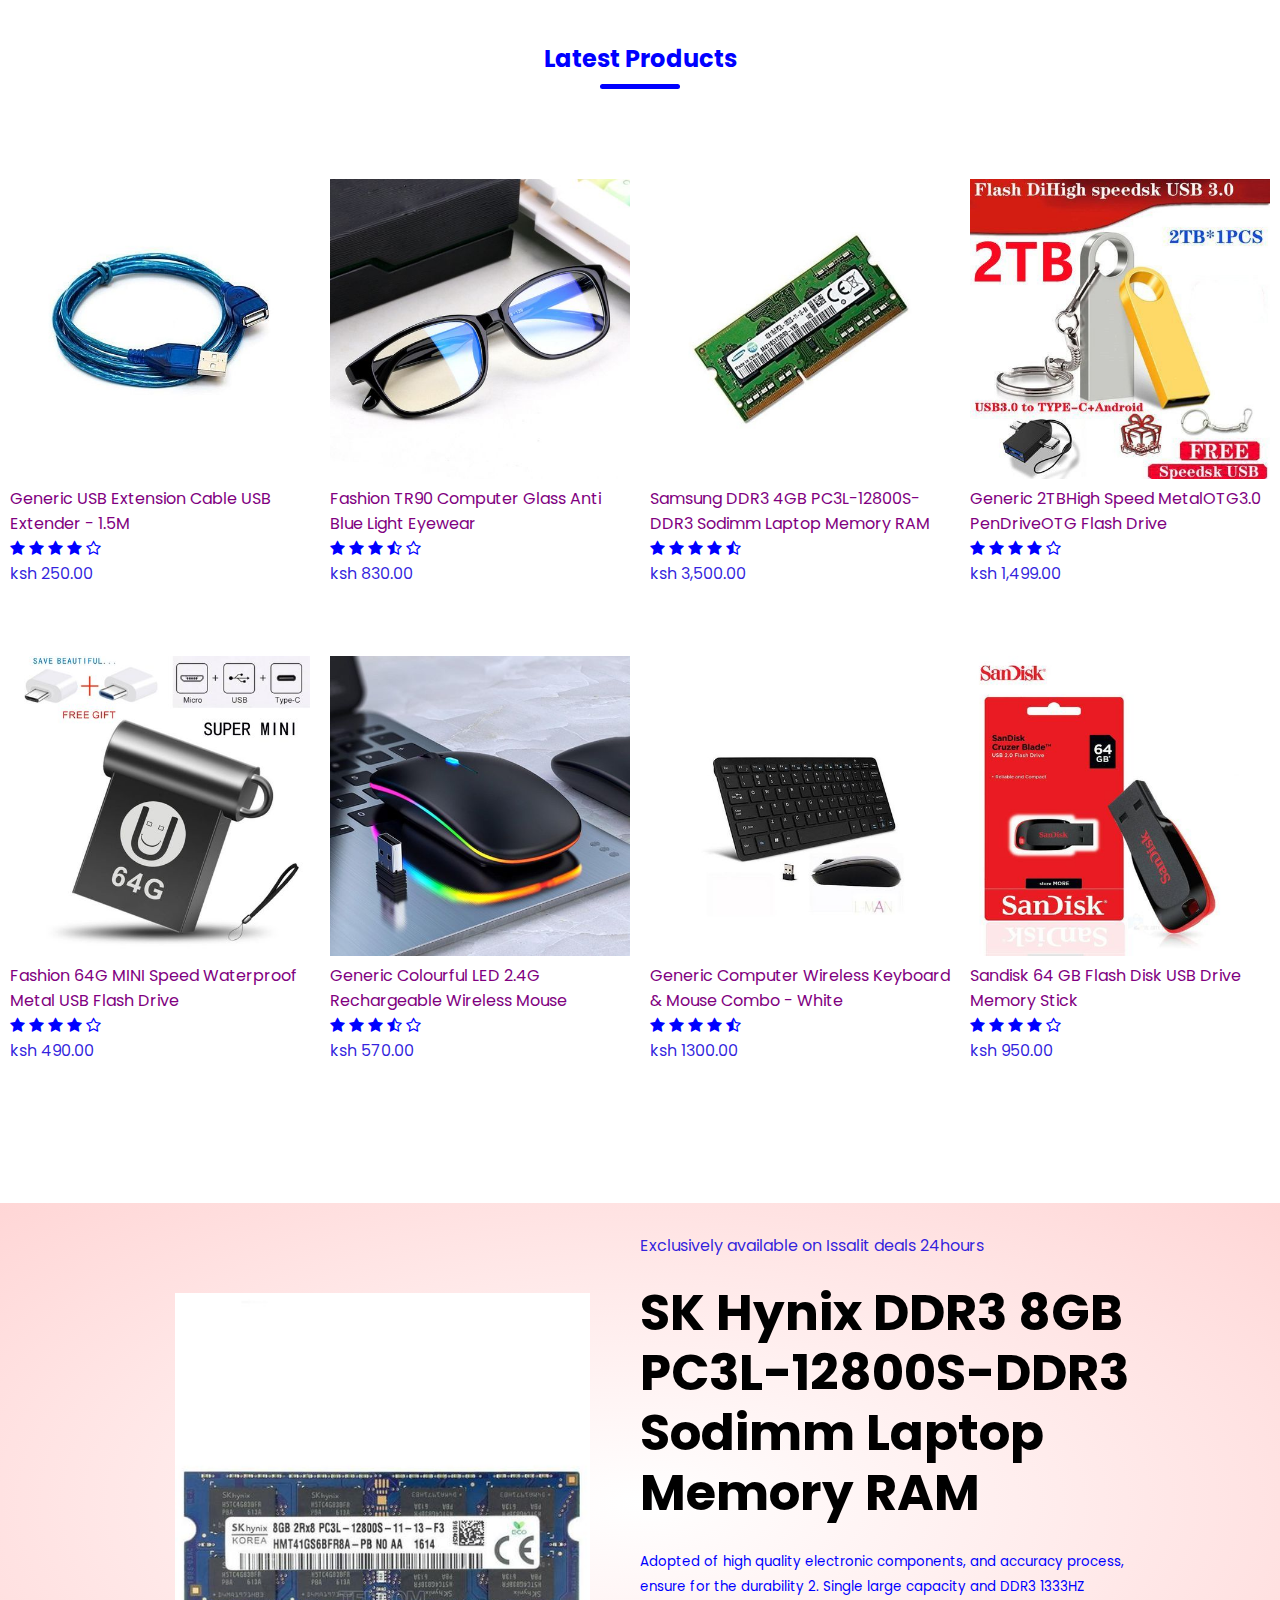
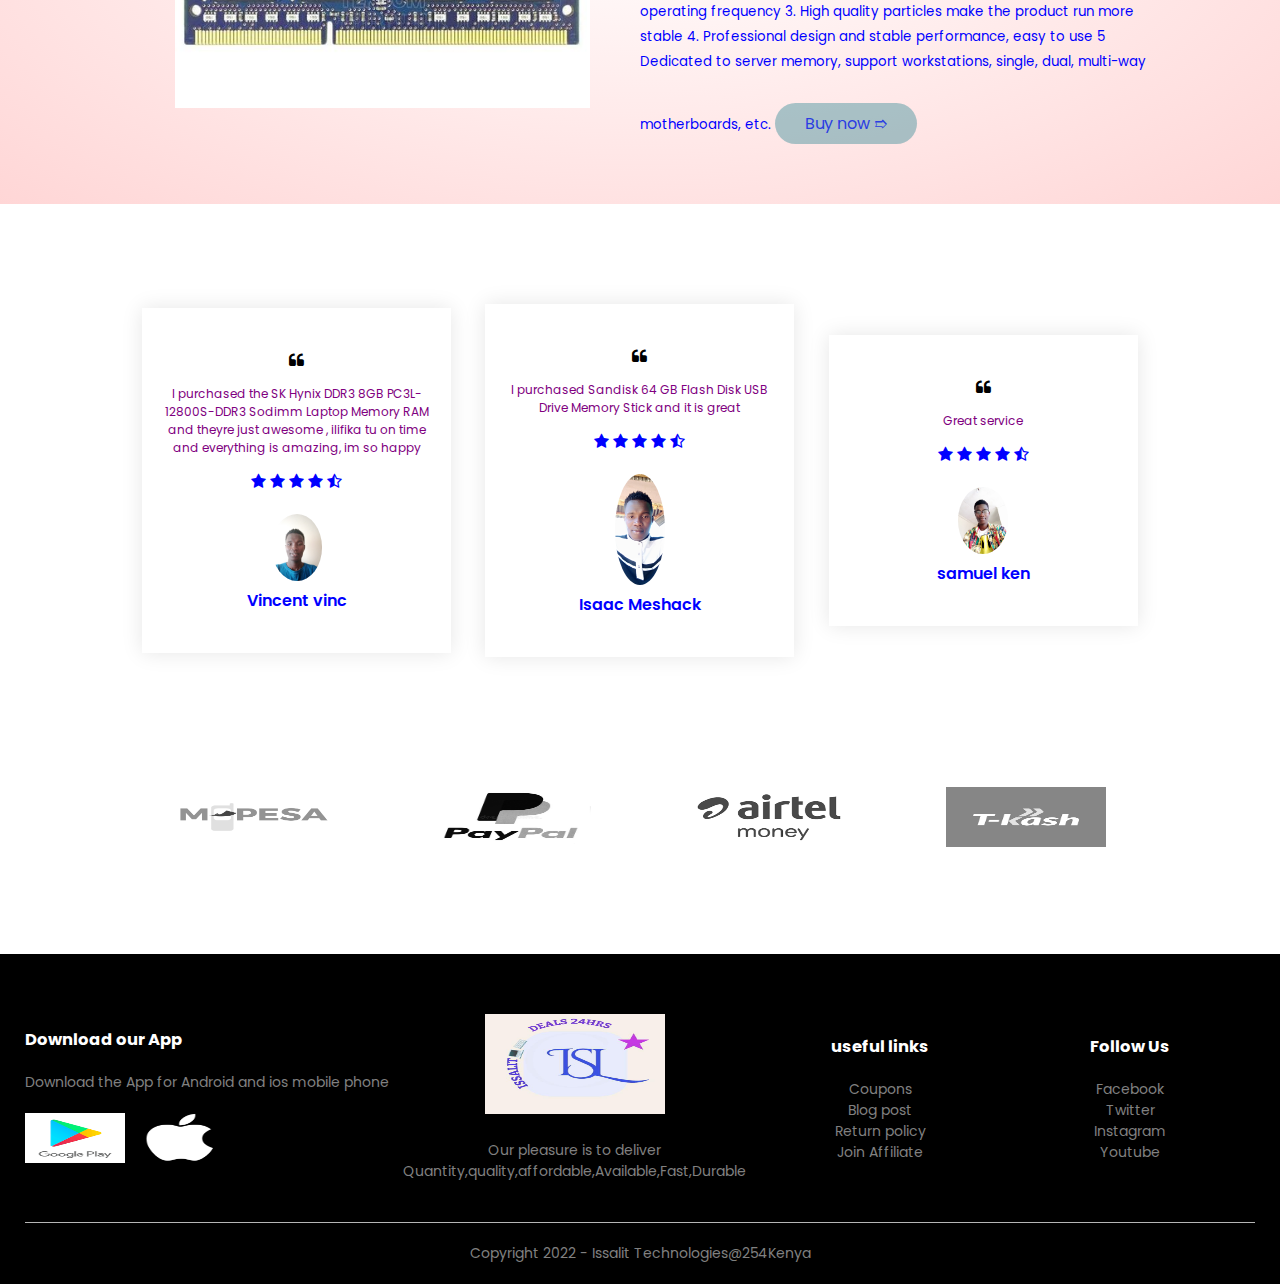
<file: products.html>
<!DOCTYPE html>
<html>
<head>
    <meta charset="UTF-8">
    <meta name="viewport" content="width=device-width, initial-scale=1.0">
<title>"Issalit Deals 24 hours "</title>
<link rel="stylesheet" href="style.css">
<link rel="preconnect" href="https://fonts.googleapis.com">
<link rel="preconnect" href="https://fonts.gstatic.com" crossorigin>
<link href="https://fonts.googleapis.com/css2?family=Poppins:ital,wght@0,300;0,400;0,500;0,600;1,700&display=swap" rel="stylesheet">
<link rel="stylesheet" href="https://stackpath.bootstrapcdn.com/font-awesome/4.7.0/css/font-awesome.min.css">

</head>
<body>
<div class="header">
<div class="container">

    <div class="navbar">
         <div class="logo">
         <a href="products.html"><img src="images/logo 23.jpeg" width="100px" height="70px"></a>
        </div>
  <nav>
      <ul id="MenuItems">  
          <li><a href="products.html">Home</a></li>
          <li><a href="productspage.html">products</a></li>
          <li><a href="">About</a></li>
          <li><a href="">Contact</a></li>
          <li><a href="account.html">Account</a></li>
        </ul> 
  </nav>
  <a href="cart.html"><img src="images/cart.png" width="30px" height="30px" class="cart"></a>
  <img src="images/circled-menu.png" class="menu-icon" onclick="menutoggle()">
</div>
<div class="row">
<div class="col-2">
<h1>Your number one<br> Computer accessories shop!</h1>
<p>Welcome to Issalit Deals 24hrs.<br> Quantity,quality,affordable,Available,Fast,Durable</p>
<a href="" class="btn">Explore Now &#10161;</a>
</div>
<div class="col-2">
<img src="images/ssd43.webp">
</div>
</div>

</div>   

</div>

<!---------featured categories--------->
<div class=".categories">
    <div class="small-container">
        <div class="row">
            <div class="col-3">
                <img src="images/Mobile Laptop Standing Desk with Mouse pad..jpg">
            </div>
            <div class="col-3">
                <img src="images/Clarion REFILL INK For EPSON(4pcs) ksh 1500.jpg">
    
            </div>
            <div class="col-3">
                <img src="images/Micron 4GB DDR4, 3200MHz SODIMM Laptop RAM - MTA4ATF51264HZ-3G2J1.jpg">
            </div>
            
        </div>

    </div>
    <!---------featured products--------->
<div class="small-container">
    <h2 class="title">Featured Products</h2>
    <div class="row">
        <div class="col-4">
            <a href="product-details.html"><img src="images/6th.jpg"></a>
            <a href="product-details.html"><h4>Fashion Blue Light Blocking Glasses Computer Gaming Glasses For Anti Silver </h4></a>
<div class="rating">
    <i class="fa fa-star"></i>
    <i class="fa fa-star"></i>
    <i class="fa fa-star"></i>
    <i class="fa fa-star"></i>
    <i class="fa fa-star-o"></i>
</div>
<p> ksh 500.00</p>
        </div>
        <div class="col-4">
            <img src="images/HP USB Gaming Mouse M160 Black - RGB Light ksh 1900.jpg">
<h4>HP USB Gaming Mouse M160 Black - RGB Light </h4>
<div class="rating">
    <i class="fa fa-star"></i>
    <i class="fa fa-star"></i>
    <i class="fa fa-star"></i>
    <i class="fa fa-star-half-o"></i>
    <i class="fa fa-star-o"></i>
</div>
<p> ksh 1,900.00</p>
        </div>
        <div class="col-4">
            <img src="images/Darkhorsir Rechargeable 2.4G+ Bluetooth Wireless Mouse Mice G 599.jpg">
<h4>Darkhorsir Rechargeable 2.4G+ Bluetooth Wireless Mouse Mice G </h4>
<div class="rating">
    <i class="fa fa-star"></i>
    <i class="fa fa-star"></i>
    <i class="fa fa-star"></i>
    <i class="fa fa-star"></i>
    <i class="fa fa-star-half-o"></i>
</div>
<p> ksh 599.00</p>
        </div>
        <div class="col-4">
            <img src="images/Oraimo Fast Charging USB For All Android Phones Type C+ Free OTG Cable Type C. ksh 399.jpg">
<h4>Oraimo Fast Charging USB For All Android Phones Type C+ Free OTG Cable Type C. </h4>
<div class="rating">
    <i class="fa fa-star"></i>
    <i class="fa fa-star"></i>
    <i class="fa fa-star"></i>
    <i class="fa fa-star"></i>
    <i class="fa fa-star-o"></i>
</div>
<p> ksh 399.00</p>
        </div>
</div>
</div>
<h2 class="title">Latest Products</h2>
<div class="row">
    <div class="col-4">
        <img src="images/Generic USB Extension Cable USB Extender - 1.5M ksh 250.jpg">
<h4>Generic USB Extension Cable USB Extender - 1.5M </h4>
<div class="rating">
<i class="fa fa-star"></i>
<i class="fa fa-star"></i>
<i class="fa fa-star"></i>
<i class="fa fa-star"></i>
<i class="fa fa-star-o"></i>
</div>
<p> ksh 250.00</p>
    </div>
    <div class="col-4">
        <img src="images/Fashion TR90 Computer Glass Anti Blue Light Eyewear ksh 830.jpg">
<h4>Fashion TR90 Computer Glass Anti Blue Light Eyewear </h4>
<div class="rating">
<i class="fa fa-star"></i>
<i class="fa fa-star"></i>
<i class="fa fa-star"></i>
<i class="fa fa-star-half-o"></i>
<i class="fa fa-star-o"></i>
</div>
<p> ksh 830.00</p>
    </div>
    <div class="col-4">
        <img src="images/Samsung DDR3 4GB PC3L-12800S-DDR3 Sodimm Laptop Memory RAM ksh 3500.jpg">
<h4>Samsung DDR3 4GB PC3L-12800S-DDR3 Sodimm Laptop Memory RAM </h4>
<div class="rating">
<i class="fa fa-star"></i>
<i class="fa fa-star"></i>
<i class="fa fa-star"></i>
<i class="fa fa-star"></i>
<i class="fa fa-star-half-o"></i>
</div>
<p> ksh 3,500.00</p>
    </div>
    <div class="col-4">
        <img src="images/Generic 2TBHigh Speed MetalOTG3.0 PenDriveOTG Flash Drive ksh 1499.jpg">
<h4>Generic 2TBHigh Speed MetalOTG3.0 PenDriveOTG Flash Drive </h4>
<div class="rating">
<i class="fa fa-star"></i>
<i class="fa fa-star"></i>
<i class="fa fa-star"></i>
<i class="fa fa-star"></i>
<i class="fa fa-star-o"></i>
</div>
<p> ksh 1,499.00</p>
    </div>
    </div>
    <div class="row">
        <div class="col-4">
            <img src="images/Fashion 64G MINI Speed Waterproof Metal USB Flash Drive ksh 490.jpg">
<h4>Fashion 64G MINI Speed Waterproof Metal USB Flash Drive </h4>
<div class="rating">
    <i class="fa fa-star"></i>
    <i class="fa fa-star"></i>
    <i class="fa fa-star"></i>
    <i class="fa fa-star"></i>
    <i class="fa fa-star-o"></i>
</div>
<p> ksh 490.00</p>
        </div>
        <div class="col-4">
            <img src="images/Generic Colourful LED 2.4G Rechargeable Wireless Mouse ksh 570.jpg">
<h4>Generic Colourful LED 2.4G Rechargeable Wireless Mouse </h4>
<div class="rating">
    <i class="fa fa-star"></i>
    <i class="fa fa-star"></i>
    <i class="fa fa-star"></i>
    <i class="fa fa-star-half-o"></i>
    <i class="fa fa-star-o"></i>
</div>
<p> ksh 570.00</p>
        </div>
        <div class="col-4">
            <img src="images/Generic Computer Wireless Keyboard & Mouse Combo - White ksh 1300.jpg">
<h4>Generic Computer Wireless Keyboard & Mouse Combo - White </h4>
<div class="rating">
    <i class="fa fa-star"></i>
    <i class="fa fa-star"></i>
    <i class="fa fa-star"></i>
    <i class="fa fa-star"></i>
    <i class="fa fa-star-half-o"></i>
</div>
<p> ksh 1300.00</p>
        </div>
        <div class="col-4">
            <img src="images/Sandisk 64 GB Flash Disk USB Drive Memory Stick ksh 950.jpg">
<h4>Sandisk 64 GB Flash Disk USB Drive Memory Stick </h4>
<div class="rating">
    <i class="fa fa-star"></i>
    <i class="fa fa-star"></i>
    <i class="fa fa-star"></i>
    <i class="fa fa-star"></i>
    <i class="fa fa-star-o"></i>
</div>
<p> ksh 950.00</p>
        </div>
    </div>
</div>

</div>
</div>
</div>

</div>
<!---------offer--------->
<div class="offer">
    <div class="small-container">
        <div class="row">
            <div class="col-2">
                <img src="images/SK Hynix DDR3 8GB PC3L-12800S-DDR3 Sodimm Laptop Memory RAM ksh 4,999.jpg" class="offer-img">
            </div>
            <div class="col-2">
                <p>Exclusively available on Issalit deals 24hours</p>
                <h1>SK Hynix DDR3 8GB PC3L-12800S-DDR3 Sodimm Laptop Memory RAM</h1>
                <small> Adopted of high quality electronic components, and accuracy process, ensure for the durability
                    2. Single large capacity and DDR3 1333HZ operating frequency
                    3. High quality particles make the product run more stable
                    4. Professional design and stable performance, easy to use
                    5 Dedicated to server memory, support workstations, single, dual, multi-way motherboards, etc.</small>
                    <a href="" class="btn">Buy now &#10161;</a>
            </div>
        </div>
    </div>
</div>

<!--------testimonials------->
<div class="testimonial">
    <div class="small-container">
        <div class="row">
            <div class="col-3">
                <i class="fa fa-quote-left"></i>
                <p> I purchased the SK Hynix DDR3 8GB PC3L-12800S-DDR3 Sodimm Laptop Memory RAM and theyre just awesome , ilifika tu on time and everything is amazing, im so happy</p>
                        <div class="rating">
                            <i class="fa fa-star"></i>
                            <i class="fa fa-star"></i>
                            <i class="fa fa-star"></i>
                            <i class="fa fa-star"></i>
                            <i class="fa fa-star-half-o"></i>
                        </div>
                <img src="images/IMG_20221006_113308_971.jpg">
                <h3>Vincent vinc</h3>
            </div>
            <div class="col-3">
                <i class="fa fa-quote-left"></i>
                <p> I purchased Sandisk 64 GB Flash Disk USB Drive Memory Stick and it is great</p>
                        <div class="rating">
                            <i class="fa fa-star"></i>
                            <i class="fa fa-star"></i>
                            <i class="fa fa-star"></i>
                            <i class="fa fa-star"></i>
                            <i class="fa fa-star-half-o"></i>
                        </div>
                <img src="images/IMG_20221102_100000_733.jpg">
                <h3>Isaac Meshack</h3>
            </div>
            <div class="col-3">
                <i class="fa fa-quote-left"></i>
                <p> Great service</p>
                        <div class="rating">
                            <i class="fa fa-star"></i>
                            <i class="fa fa-star"></i>
                            <i class="fa fa-star"></i>
                            <i class="fa fa-star"></i>
                            <i class="fa fa-star-half-o"></i>
                        </div>
                <img src="images/IMG_20221121_141202_885.jpg">
                <h3>samuel ken</h3>
            </div>
        </div>
    </div>
</div>
<!--------------brands---------->
<div class="brands">
    <div class="small-container">
        <div class="row">
            <div class="col-5">
                <img src="images/2560px-M-PESA_LOGO-01.svg.png">
            </div>
            <div class="col-5">
                <img src="images/paypal.jpg">
            </div>
            <div class="col-5">
                <img src="images/airtel.png">
            </div>
            <div class="col-5">
                <img src="images/tkash.png">
            </div>
        </div>
    </div>
</div>
<!-----------footer----------->
<div class="footer">
    <div class="container">
        <div class="row">
            <div class="footer-col-1">
                <h3>Download our App</h3>
                <p>Download the App for Android and ios mobile phone   </p>
                <div class="app-logo">
                    <img src="images/playstore.png">
                    <img src="images/apple-emblem.jpg">
                </div>
            </div>
            <div class="footer-col-2">
                <img src="images/logo 23.jpeg">
                <p>Our pleasure is to deliver Quantity,quality,affordable,Available,Fast,Durable </p>
            </div>
            <div class="footer-col-3">
                <h3>useful links</h3>
                <ul>
                    <li>Coupons</li>
                    <li>Blog post</li>
                    <li>Return policy</li>
                    <li>Join Affiliate</li>
                </ul>
            </div>
            <div class="footer-col-4">
                <h3>Follow Us</h3>
                <ul>
                    <li>Facebook</li>
                    <li>Twitter</li>
                    <li>Instagram</li>
                    <li>Youtube</li>
                </ul>
            </div>
         </div>
         <hr>
         <p class="copyright">Copyright 2022 - Issalit Technologies@254Kenya</p>
    </div>
</div>
<!--------------Js for toggle Menu------------->
<script>
    var MenuItems = document.getElementById("MenuItems");
    MenuItems.style.maxHeight = "0px";
    function menutoggle(){
        if(MenuItems.style.maxHeight == "0px")
        {
            MenuItems.style.maxHeight = "200px";
        }
        else
        {
            MenuItems.style.maxHeight = "0px";
        }
    }
</script>

</body>
</html>
</file>
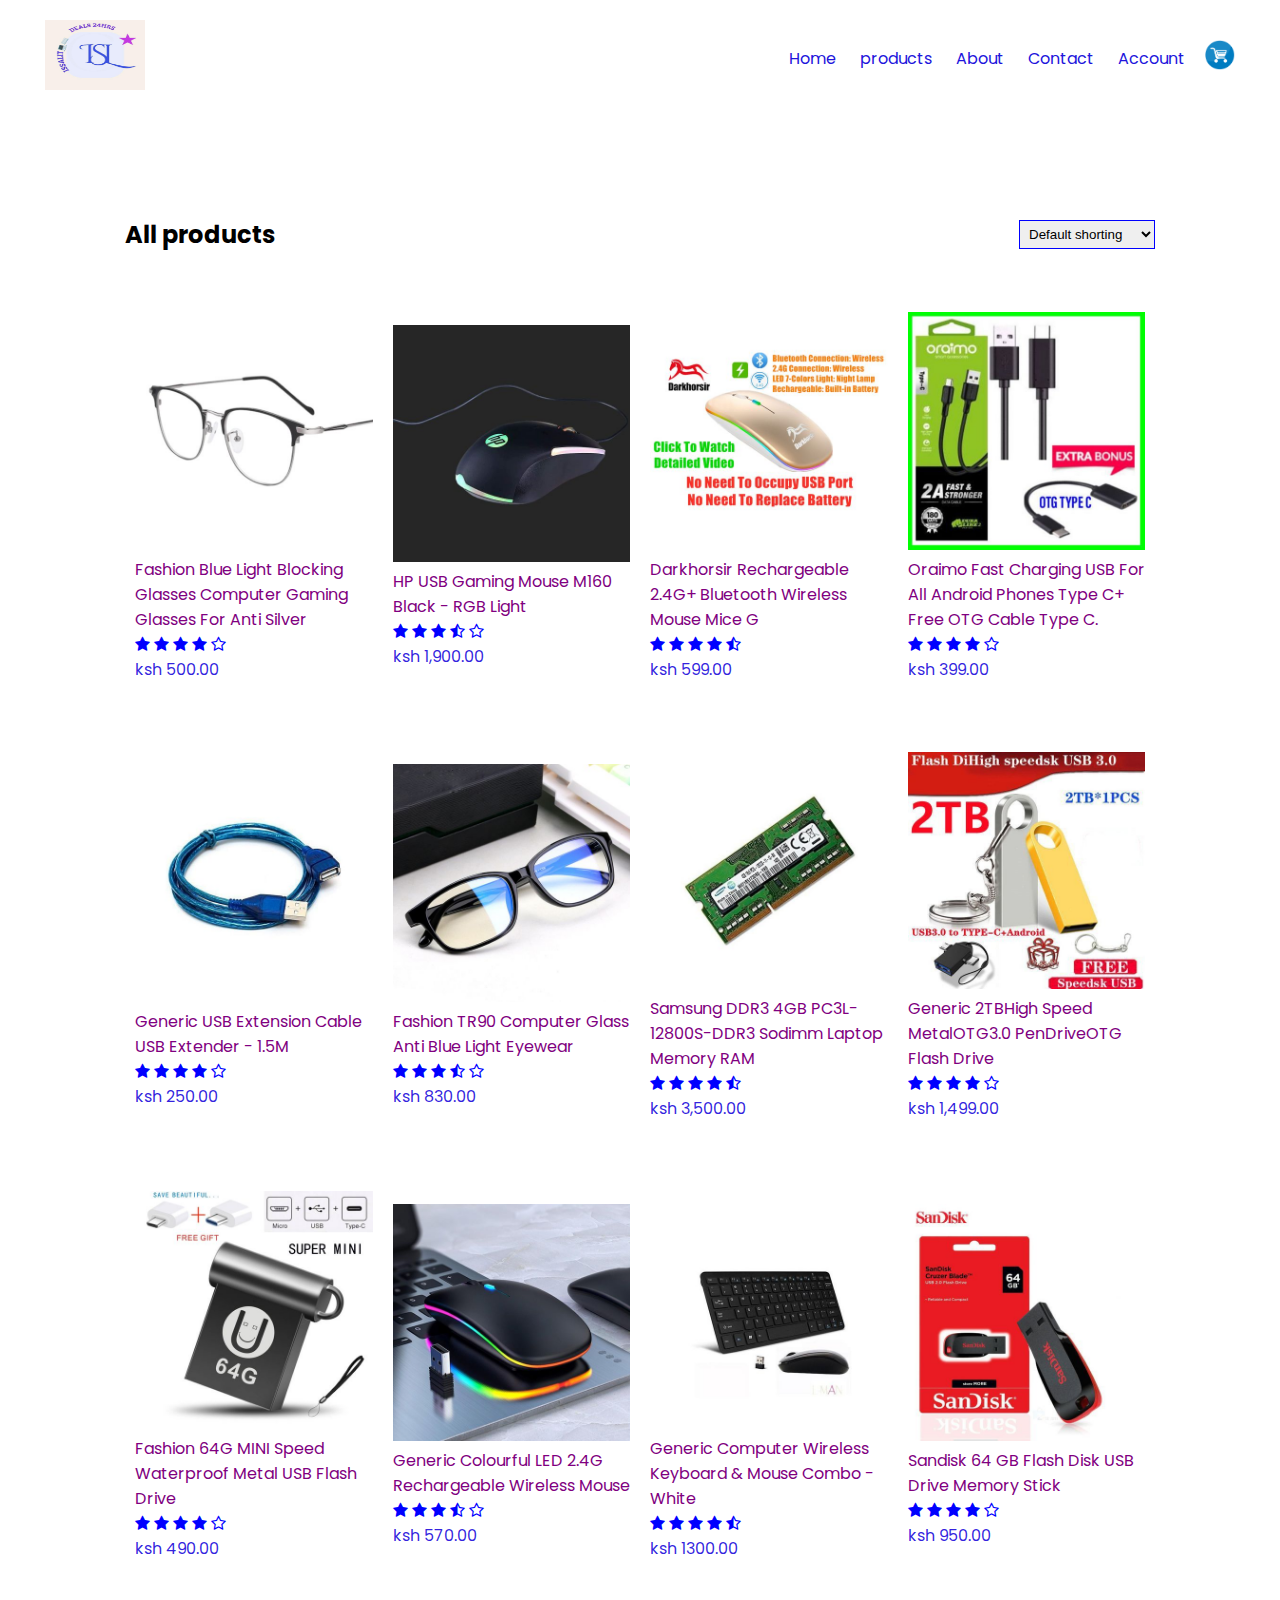
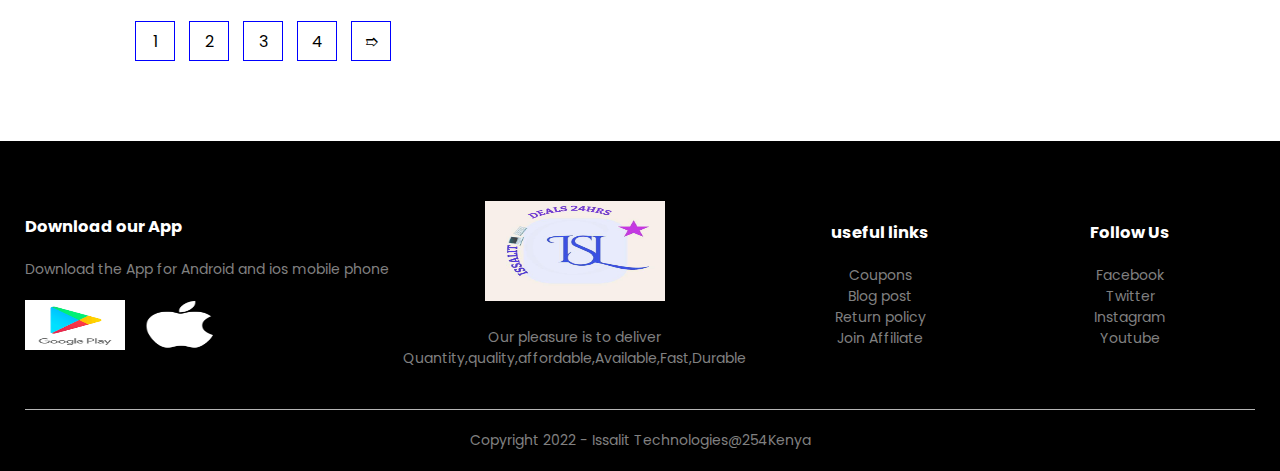
<file: productspage.html>
<!DOCTYPE html>
<html>
<head>
    <meta charset="UTF-8">
    <meta name="viewport" content="width=device-width, initial-scale=1.0">
<title>"All products - Issalit Deals 24 hours "</title>
<link rel="stylesheet" href="style.css">
<link rel="preconnect" href="https://fonts.googleapis.com">
<link rel="preconnect" href="https://fonts.gstatic.com" crossorigin>
<link href="https://fonts.googleapis.com/css2?family=Poppins:ital,wght@0,300;0,400;0,500;0,600;1,700&display=swap" rel="stylesheet">
<link rel="stylesheet" href="https://stackpath.bootstrapcdn.com/font-awesome/4.7.0/css/font-awesome.min.css">

</head>
<body>

<div class="container">

    <div class="navbar">
         <div class="logo">
            <a href="index.html"><img src="images/logo 23.jpeg" width="100px" height="70px"></a>
        </div>
  <nav>
      <ul id="MenuItems">  
          <li><a href="index.html">Home</a></li>
          <li><a href="productspage.html">products</a></li>
          <li><a href="">About</a></li>
          <li><a href="">Contact</a></li>
          <li><a href="account.html">Account</a></li>
        </ul> 
  </nav>
  <a href="cart.html"><img src="images/cart.png" width="30px" height="30px" class="cart"></a>
  <img src="images/circled-menu.png" class="menu-icon" onclick="menutoggle()">
</div>
</div>   
<div class="small-container">
    <div class="row row-2">
        <h2>All products</h2>
        <select>
            <option>Default shorting</option>
            <option>sort by price</option>
            <option>Sort by popularity</option>
            <option>Sort by popularity</option>
            <option>Sort by sale</option>
        </select>
    </div>
    
    <div class="row">
        <div class="col-4">
            <img src="images/6th.jpg">
<h4>Fashion Blue Light Blocking Glasses Computer Gaming Glasses For Anti Silver </h4>
<div class="rating">
    <i class="fa fa-star"></i>
    <i class="fa fa-star"></i>
    <i class="fa fa-star"></i>
    <i class="fa fa-star"></i>
    <i class="fa fa-star-o"></i>
</div>
<p> ksh 500.00</p>
        </div>
        <div class="col-4">
            <img src="images/HP USB Gaming Mouse M160 Black - RGB Light ksh 1900.jpg">
<h4>HP USB Gaming Mouse M160 Black - RGB Light </h4>
<div class="rating">
    <i class="fa fa-star"></i>
    <i class="fa fa-star"></i>
    <i class="fa fa-star"></i>
    <i class="fa fa-star-half-o"></i>
    <i class="fa fa-star-o"></i>
</div>
<p> ksh 1,900.00</p>
        </div>
        <div class="col-4">
            <img src="images/Darkhorsir Rechargeable 2.4G+ Bluetooth Wireless Mouse Mice G 599.jpg">
<h4>Darkhorsir Rechargeable 2.4G+ Bluetooth Wireless Mouse Mice G </h4>
<div class="rating">
    <i class="fa fa-star"></i>
    <i class="fa fa-star"></i>
    <i class="fa fa-star"></i>
    <i class="fa fa-star"></i>
    <i class="fa fa-star-half-o"></i>
</div>
<p> ksh 599.00</p>
        </div>
        <div class="col-4">
            <img src="images/Oraimo Fast Charging USB For All Android Phones Type C+ Free OTG Cable Type C. ksh 399.jpg">
<h4>Oraimo Fast Charging USB For All Android Phones Type C+ Free OTG Cable Type C. </h4>
<div class="rating">
    <i class="fa fa-star"></i>
    <i class="fa fa-star"></i>
    <i class="fa fa-star"></i>
    <i class="fa fa-star"></i>
    <i class="fa fa-star-o"></i>
</div>
<p> ksh 399.00</p>
        </div>
</div>
<div class="row">
    <div class="col-4">
        <img src="images/Generic USB Extension Cable USB Extender - 1.5M ksh 250.jpg">
<h4>Generic USB Extension Cable USB Extender - 1.5M </h4>
<div class="rating">
<i class="fa fa-star"></i>
<i class="fa fa-star"></i>
<i class="fa fa-star"></i>
<i class="fa fa-star"></i>
<i class="fa fa-star-o"></i>
</div>
<p> ksh 250.00</p>
    </div>
    <div class="col-4">
        <img src="images/Fashion TR90 Computer Glass Anti Blue Light Eyewear ksh 830.jpg">
<h4>Fashion TR90 Computer Glass Anti Blue Light Eyewear </h4>
<div class="rating">
<i class="fa fa-star"></i>
<i class="fa fa-star"></i>
<i class="fa fa-star"></i>
<i class="fa fa-star-half-o"></i>
<i class="fa fa-star-o"></i>
</div>
<p> ksh 830.00</p>
    </div>
    <div class="col-4">
        <img src="images/Samsung DDR3 4GB PC3L-12800S-DDR3 Sodimm Laptop Memory RAM ksh 3500.jpg">
<h4>Samsung DDR3 4GB PC3L-12800S-DDR3 Sodimm Laptop Memory RAM </h4>
<div class="rating">
<i class="fa fa-star"></i>
<i class="fa fa-star"></i>
<i class="fa fa-star"></i>
<i class="fa fa-star"></i>
<i class="fa fa-star-half-o"></i>
</div>
<p> ksh 3,500.00</p>
    </div>
    <div class="col-4">
        <img src="images/Generic 2TBHigh Speed MetalOTG3.0 PenDriveOTG Flash Drive ksh 1499.jpg">
<h4>Generic 2TBHigh Speed MetalOTG3.0 PenDriveOTG Flash Drive </h4>
<div class="rating">
<i class="fa fa-star"></i>
<i class="fa fa-star"></i>
<i class="fa fa-star"></i>
<i class="fa fa-star"></i>
<i class="fa fa-star-o"></i>
</div>
<p> ksh 1,499.00</p>
    </div>
    </div>
    <div class="row">
        <div class="col-4">
            <img src="images/Fashion 64G MINI Speed Waterproof Metal USB Flash Drive ksh 490.jpg">
<h4>Fashion 64G MINI Speed Waterproof Metal USB Flash Drive </h4>
<div class="rating">
    <i class="fa fa-star"></i>
    <i class="fa fa-star"></i>
    <i class="fa fa-star"></i>
    <i class="fa fa-star"></i>
    <i class="fa fa-star-o"></i>
</div>
<p> ksh 490.00</p>
        </div>
        <div class="col-4">
            <img src="images/Generic Colourful LED 2.4G Rechargeable Wireless Mouse ksh 570.jpg">
<h4>Generic Colourful LED 2.4G Rechargeable Wireless Mouse </h4>
<div class="rating">
    <i class="fa fa-star"></i>
    <i class="fa fa-star"></i>
    <i class="fa fa-star"></i>
    <i class="fa fa-star-half-o"></i>
    <i class="fa fa-star-o"></i>
</div>
<p> ksh 570.00</p>
        </div>
        <div class="col-4">
            <img src="images/Generic Computer Wireless Keyboard & Mouse Combo - White ksh 1300.jpg">
<h4>Generic Computer Wireless Keyboard & Mouse Combo - White </h4>
<div class="rating">
    <i class="fa fa-star"></i>
    <i class="fa fa-star"></i>
    <i class="fa fa-star"></i>
    <i class="fa fa-star"></i>
    <i class="fa fa-star-half-o"></i>
</div>
<p> ksh 1300.00</p>
        </div>
        <div class="col-4">
            <img src="images/Sandisk 64 GB Flash Disk USB Drive Memory Stick ksh 950.jpg">
<h4>Sandisk 64 GB Flash Disk USB Drive Memory Stick </h4>
<div class="rating">
    <i class="fa fa-star"></i>
    <i class="fa fa-star"></i>
    <i class="fa fa-star"></i>
    <i class="fa fa-star"></i>
    <i class="fa fa-star-o"></i>
</div>
<p> ksh 950.00</p>
        </div>
    </div>
<div class="page-btn">
    <span>1</span>
    <span>2</span>
    <span>3</span>
    <span>4</span>
    <span>&#10161;</span>
</div>
</div>
<!-----------footer----------->
<div class="footer">
    <div class="container">
        <div class="row">
            <div class="footer-col-1">
                <h3>Download our App</h3>
                <p>Download the App for Android and ios mobile phone   </p>
                <div class="app-logo">
                    <img src="images/playstore.png">
                    <img src="images/apple-emblem.jpg">
                </div>
            </div>
            <div class="footer-col-2">
                <img src="images/logo 23.jpeg">
                <p>Our pleasure is to deliver Quantity,quality,affordable,Available,Fast,Durable </p>
            </div>
            <div class="footer-col-3">
                <h3>useful links</h3>
                <ul>
                    <li>Coupons</li>
                    <li>Blog post</li>
                    <li>Return policy</li>
                    <li>Join Affiliate</li>
                </ul>
            </div>
            <div class="footer-col-4">
                <h3>Follow Us</h3>
                <ul>
                    <li>Facebook</li>
                    <li>Twitter</li>
                    <li>Instagram</li>
                    <li>Youtube</li>
                </ul>
            </div>
         </div>
         <hr>
         <p class="copyright">Copyright 2022 - Issalit Technologies@254Kenya</p>
    </div>
</div>
<!--------------Js for toggle Menu------------->
<script>
    var MenuItems = document.getElementById("MenuItems");
    MenuItems.style.maxHeight = "0px";
    function menutoggle(){
        if(MenuItems.style.maxHeight == "0px")
        {
            MenuItems.style.maxHeight = "200px";
        }
        else
        {
            MenuItems.style.maxHeight = "0px";
        }
    }
</script>

</body>
</html>
</file>
<file: style.css>
*{
    margin: 0;
    padding: 0;
    box-sizing: border-box;
}
body{
    font-family: 'Poppins', sans-serif;
}
.navbar{
    display: flex;
    align-items: center;
    padding: 20px;
    }
nav{
    flex: 1;
    text-align: right;
}

nav ul{
    display: inline-block;
    list-style-type: none;
}
nav ul li{
    display: inline-block;
    margin-right: 20px;
}
  a{
    text-decoration: blue;
    color: rgb(33, 20, 220);
  }
p{
    color: rgba(40, 20, 220, 0.938);
}
.container{
    max-width: 1300px;
    margin: auto;
    padding-left: 25px;
    padding-right: 25px;
}
.row{
    display: flex;
    align-items: center;
    flex-wrap: wrap;
    justify-content:space-around ;
}
.col-2{
    flex-basis: 50%;
    min-width: 300px;
}
.col-2 img{
    max-width: 100%;
    padding: 50px 0;
}
.col-2 h1{
    font-size: 50px;
    line-height: 60px;
    margin: 25px 0;
}
.btn{
    display: inline-block;
    background: rgba(0, 113, 128, 0.342);
    color: rgb(43, 61, 226);
    padding: 8px 30px;
    margin: 30px 0px;
    border-radius: 30px;
    transition:0.5s;
}

.btn:hover{
    background: #563434;

}
.header{
    background: radial-gradient(#fff ,#ffd6d6);
}
.header .row{
    margin-top: 70px;

}
.categories{
    margin: 70px 0;
}
.col-3{
    flex-basis: 30%;
    min-width: 250px;
    margin-bottom: 30px;
}
.col-3 img{
    width: 100%;
}
.small-container{
    max-width: 1080px;
    margin: auto;
    padding-left: 25px;
    padding-right: 25px;
}
.col-4{
    flex-basis: 25%;
    padding: 10px;
    min-width: 200px;
    margin-bottom: 50px;
transition: transform 0.5s;
}
.col-4 img{
    width: 100%;
}
.title{
    text-align: center;
    margin: 0 auto 80px;
    position: relative;
    line-height: 60px;
    color: blue;
}
.title::after{
    content: '';
    background: blue;
    width: 80px;
    height: 5px;
    border-radius: 5px;
    position: absolute;
    bottom: 0%;
    left: 50%;
    transform: translateX(-50%);
}
h4{
    color: purple;
    font-weight: normal;
}
col-4 p{
    font-size: 14px;
}
.rating .fa{
    color: blue;
}
.col-4:hover{
    transform: translateY(-5px);
}
/*--------offer--------*/
.offer{
    background: radial-gradient(#fff ,#ffd6d6);
    margin-top: 80px;
    padding: 30px 0;
}
.col-2 .offer-img{
    padding: 50px;
}
small{
    color: blue;
}
/*----------------testimonials--------------*/
.testimonial{
    padding-top: 100px;
}
.testimonial .col-3{
    text-align: center;
    padding: 40px 20px;
    box-shadow: 0 0 20px 0px rgba(0, 0, 0, 0.1);
    cursor: pointer;
    transition: transform 0.5s;
    }
.testimonial .col-3 img{
    width: 50px;
    margin-top: 20px;
    border-radius: 50%;
    }
.testimonial .col-3:hover{
    transform: translateY(-10px);
}
.col-3 p{
    font-size: 12px;
    margin: 12px 0;
    color: purple;
}
.testimonial .col-3 h3{
    font-weight: 600;
    color: blue;
    font-size: 16px;
}
.col-5 img{
    width: 80px;
    height: 60px;
}
/*-----------brands---------*/
.brands{
    margin: 100px auto;
}
.col-5{
    width: 160px;
}
.col-5 img{
    width: 100%;
    cursor: pointer;
    filter: grayscale(100%);
}
.col-5 img:hover{
    filter: grayscale(0);
}
.footer-col-2 img{
    width: 160px;
    height: 100px;
}
/*------------footer----------*/
.footer{
    background: #000;
    color: grey;
    font-size: 14px;
    padding: 60px 0 20px;
}
.footer p{
    color: grey;
}
.footer h3{
    color: #fff;
    margin-bottom: 20px;
}
.footer-col-1, .footer-col-2, .footer-col-3, .footer-col-4{
    min-width: 250px;
    margin-bottom: 20px;

}
.footer-col-1{
    flex-basis: 30%;
}
.footer-col-2{
    flex: 1;
    text-align: center;
}
.footer-col-2 img{
    width: 180px;
    margin-bottom: 20px;
}
.footer-col-3, .footer-col-4{
    flex-basis: 20%;
    text-align: center;
}
ul{
    list-style-type: none;
}
.app-logo img{
    width: 100px;
    height: 50px;
}
.app-logo{
    margin-top: 20px;
}
.footer hr{
    border: none;
    background: #b5b5b5;
    height: 1px;
    margin: 20px 0;
}
.copyright{
    text-align: center;
}
.menu-icon{
    width: 28px;
    margin-left: 20px;
    display: none;

}

/*----------media query for menu-----------*/
@media only screen and (max-width: 800px){
    nav ul{
        position: absolute;
        top: 70px;
        left: 0px;
        background: #333;
        width: 100%;
        overflow: hidden;
        transition: max-height 0.5s;
    }
    nav ul li{
        display: block;
        margin-top: 10px;
        margin-bottom: 10px;
    }
    nav ul li a{
        color: #fff;
    }
    .menu-icon{
        display: block;
        cursor: pointer;
    }
}
/*----------------All products Page-------------*/
 .row-2{
    justify-content: space-between;
    margin: 100px auto 50px;
 }
select{
    border: 1px solid blue;
    padding: 5px;
}
select:focus{
    outline: none;
}
.page-btn{
    margin: 0 auto 80px;
}
.page-btn span{
    display: inline-block;
    border: 1px solid blue;
    margin-left: 10px;
    width: 40px;
    height: 40px;
    text-align: center;
    line-height: 40px;
    cursor: pointer;
}
.page-btn span:hover{
    background: blue ;
    color: white;
}
/*---------single products page--------*/
.single-product{
    margin-top: 80px;
}
.single-product .col-2 img{
    padding: 0;
}
.single-product .col-2 img{
    padding: 20px;
}
.single-product .col-2 h4{
    margin: 20px 0;
    font-size: 22px;
    font-weight: bold;

}
.single-product select{
    display: block;
    padding: 10px;
    margin-top: 20px;
}
.single-product input{
    width: 50px;
    height: 40px;
    padding-left: 10px;
    font-size: 20px;
    margin-right: 10px;
    border: 1px solid blue;
}
input:focus{
    outline: none; 
}
.single-product .fa{
    color: blue;
    margin-left: 10px;
}
.small-img-row{
    display: flex;
    justify-content: space-between;
}
.small-img-col{
    flex-basis: 24%;
    cursor: pointer;

}
.single-product .row{
    text-align: left;

}
.single-product .col-2{
    padding: 20px 0;
}
.single-product h1{
    font-size: 26px;
    line-height: 22px;
}
/*------------------------cart items-------------*/
.cart-page{
    margin: 80px 0;
}
table{
    width: 100%;
    border-collapse: collapse;
}
.cart-info{
    display: flex;
    flex-wrap: wrap;
}
th{
    text-align: left;
    padding: 5px;
    color: white;
    background: blue;
    font-weight: normal;
}
td{
    padding: 10px 5px;
}
td input{
    width: 40px;
    height: 30px;
    padding: 5px;
}
td a{
    color: blue;
    font-size: 12px;
}
td img{
    width: 80px;
    height: 80px;
    margin-right: 10px;
 }
.total-price{
    display: flex;
    justify-content: flex-end;
}
.total-price table{
    border-top: 3px solid blue;
    width: 100%;
    max-width: 400px;
}
td:last-child{
    text-align: right;
 }
th:last-child{
    text-align: right;
}
.account-page{
    padding: 50px 0;
    background: radial-gradient(white,#ffd6d6);
}
.form-container{
    background: white;
    width: 300px;
    height: 400px;
    position: relative;
    text-align: center;
    padding: 20px 0;
    margin: auto;
    box box-shadow: 0 0 20px 0px rgba(0, 0, 0, 0.1);
    overflow: hidden;
}
.form-container span{
    font-weight: bold;
    padding: 0 10px;
    color: #555;
    cursor: pointer;
    width: 100px;
    display: inline-block;
}
.form-btn{
    display: inline-block;
}
.form-container form{
    max-width: 300px;
    padding: 0 20px;
    position: absolute;
    top: 130px;
    transition: transform 1s;
}
form input{
    width: 100%;
    height: 30px;
    margin: 10px 0;
    padding: 0 10px;
    border: 1px solid #ccc;
}
form .btn{
    width: 100%;
    border: none;
    cursor: pointer;
    margin: 10px 0;
}
form .btn:focus{
    outline: none;
}
#Loginform{
    left: -300px;
}
#Regform{
    left: 0;
}
form a{
    font-size: 12px;
}
#Indicator{
    width: 100px;
    border: none;
    background: blue;
    height: 3px;
    margin-top: 8px;
    transform: translateX(100px);
    transition: transform 1s;

}













@media only screen and (max-width: 600px){
    .row{
        text-align: center;
    }
    .col-2, .col-3, .col-4{
        flex-basis: 100%;
    }
    .single-product .row{
        text-align: left;
    }
    .single-product .col-2{
        padding: 20px 0;
    }
    .single-product h1{
        font-size: 26px;
        line-height: 32px;
    }
    .cart-info p{
        display: none;
    }
}
</file>
